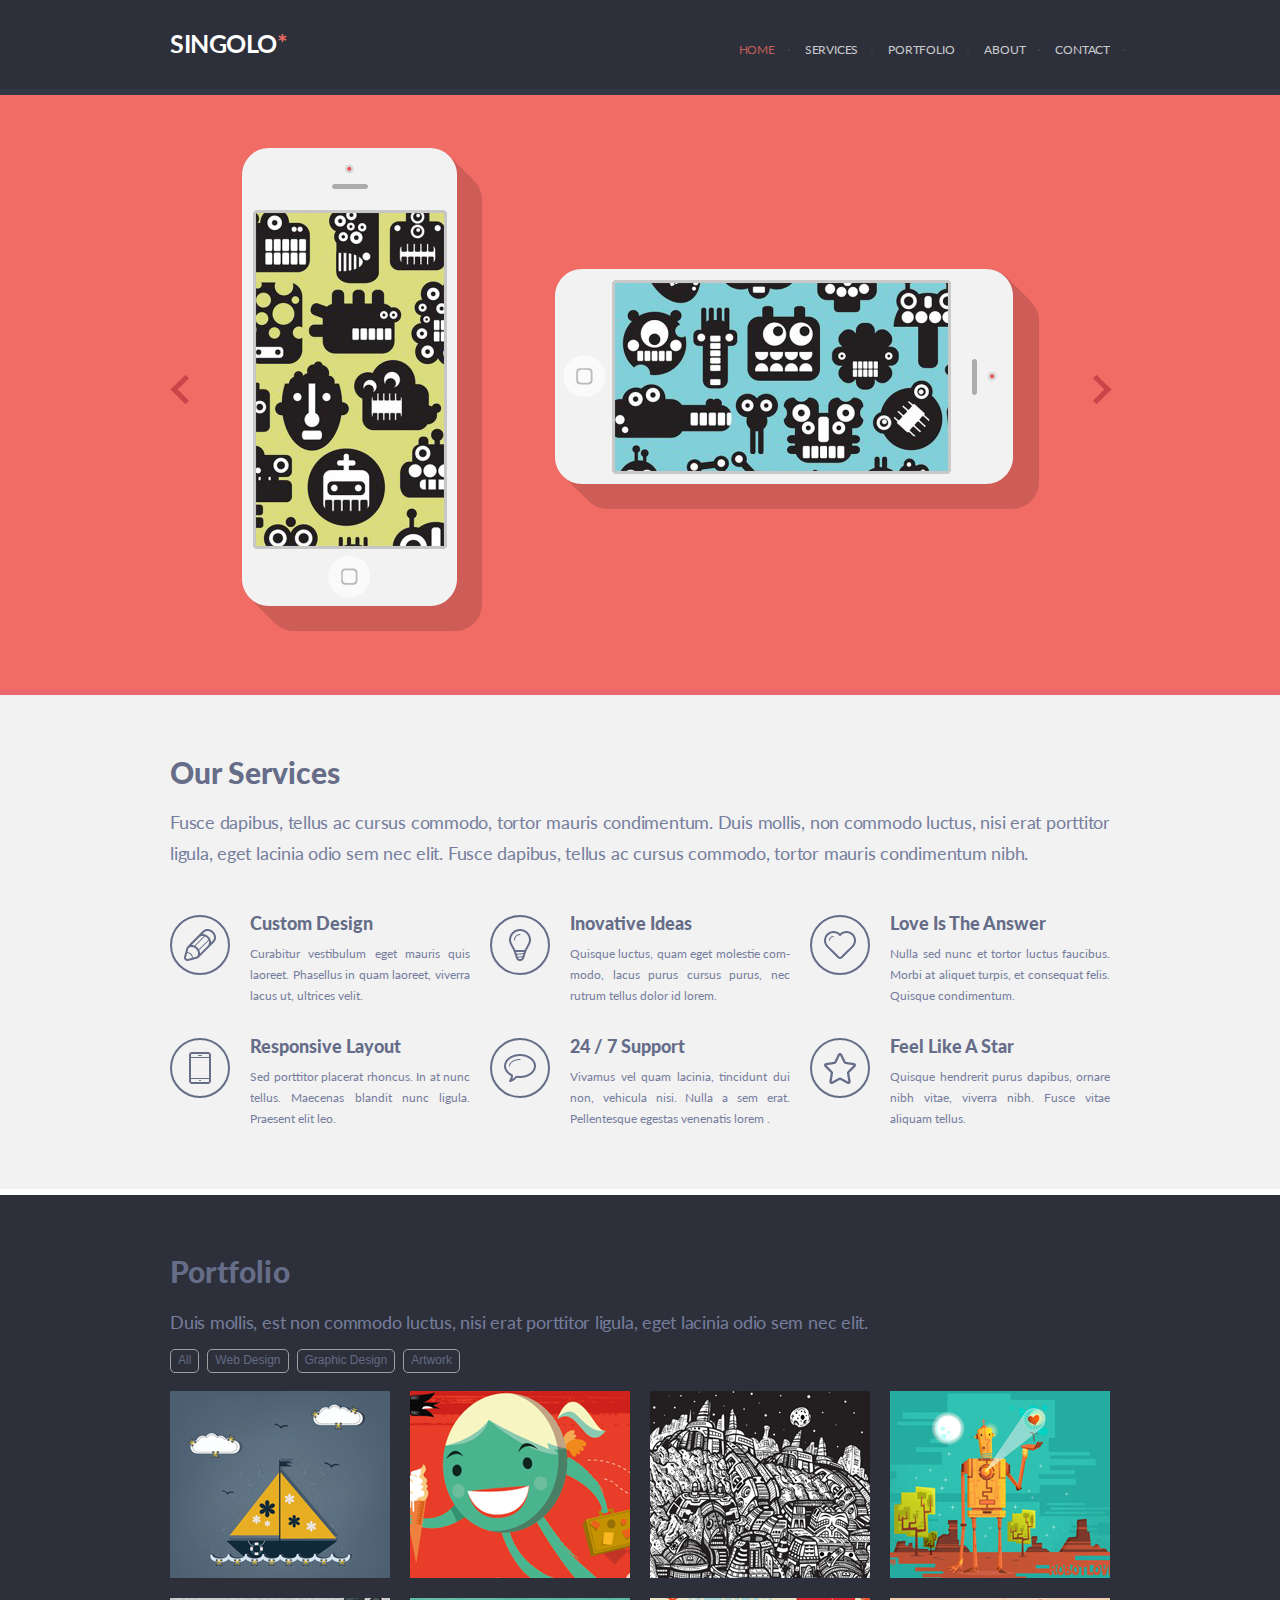
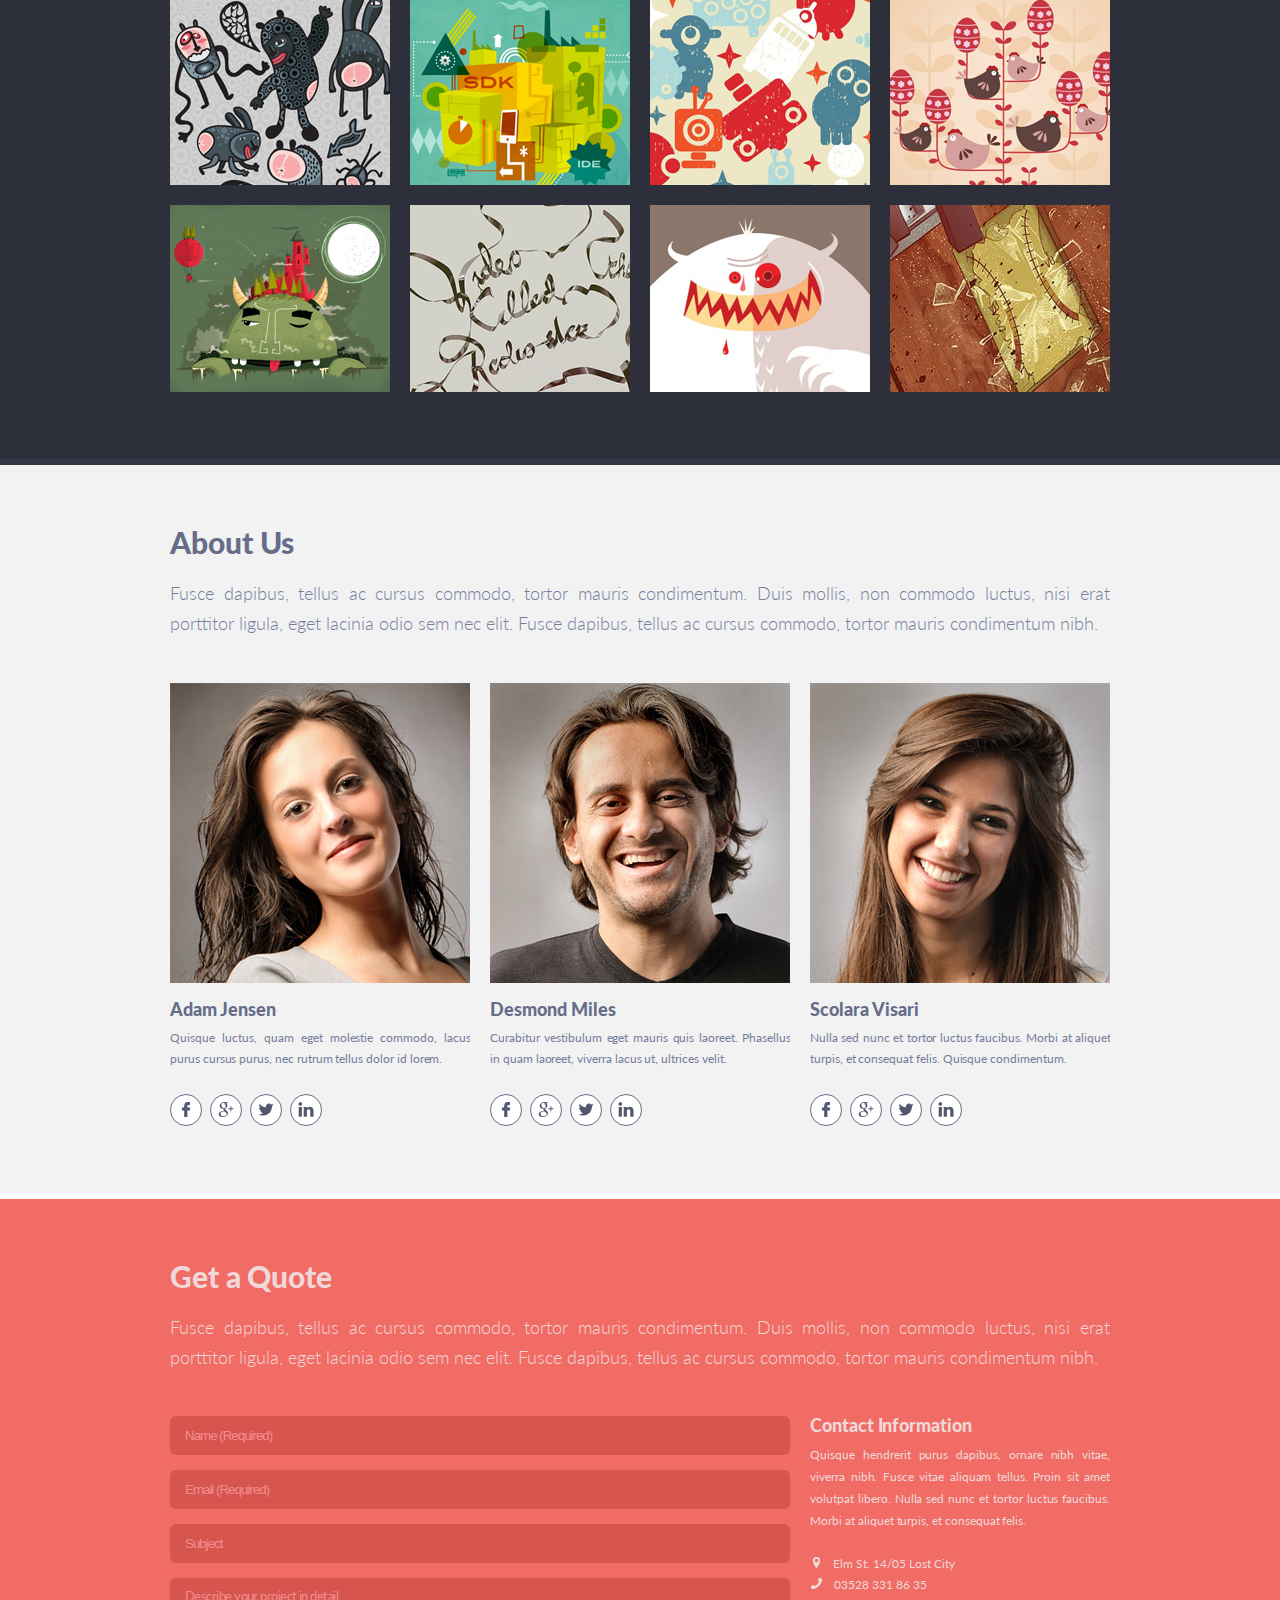
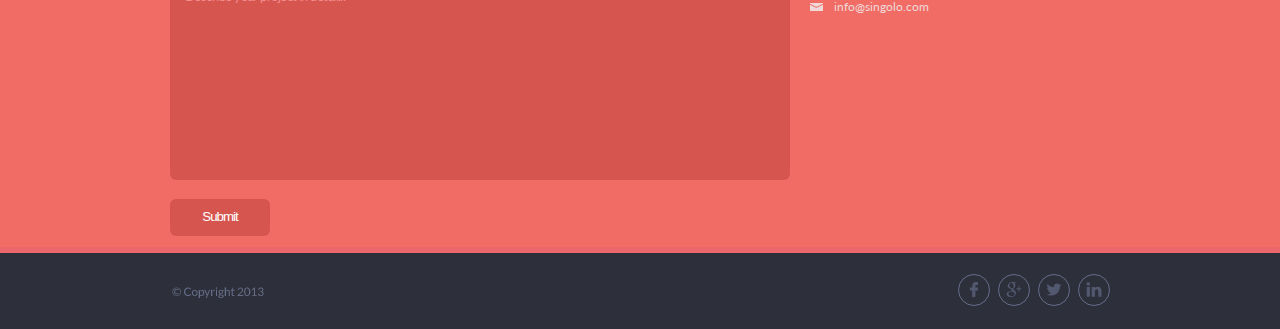
<file: index.html>
<!DOCTYPE html>
<html lang="en">

<head>
    <meta charset="UTF-8">
    <meta name="viewport" content="width=device-width, initial-scale=1.0">
    <title>Singolo</title>

    <link href="https://fonts.googleapis.com/css?family=Lato:300,400,700,900&display=swap" rel="stylesheet" />
    <link rel="stylesheet" href="style.css" />
</head>

<body id="body">

    <!-- Sprite svg-->

    <svg style="display: none;">

        <symbol id="facebook1" viewBox="0 0 96.124 96.123">
            <g>
                <path
                    d="M72.089,0.02L59.624,0C45.62,0,36.57,9.285,36.57,23.656v10.907H24.037c-1.083,0-1.96,0.878-1.96,1.961v15.803
                    c0,1.083,0.878,1.96,1.96,1.96h12.533v39.876c0,1.083,0.877,1.96,1.96,1.96h16.352c1.083,0,1.96-0.878,1.96-1.96V54.287h14.654
                    c1.083,0,1.96-0.877,1.96-1.96l0.006-15.803c0-0.52-0.207-1.018-0.574-1.386c-0.367-0.368-0.867-0.575-1.387-0.575H56.842v-9.246
                    c0-4.444,1.059-6.7,6.848-6.7l8.397-0.003c1.082,0,1.959-0.878,1.959-1.96V1.98C74.046,0.899,73.17,0.022,72.089,0.02z" />
            </g>
        </symbol>

        <symbol id="google" viewBox="0 0 96.669 96.669">
            <g>
                <path
                    d="M50.91,55.189l-4.533-3.522c-1.38-1.144-3.27-2.656-3.27-5.422c0-2.778,1.889-4.544,3.527-6.18
                    c5.279-4.157,10.557-8.581,10.557-17.903c0-9.586-6.031-14.629-8.923-17.022h7.795L64.244,0H39.459
                    C32.658,0,22.856,1.608,15.68,7.533c-5.408,4.666-8.046,11.099-8.046,16.892c0,9.831,7.548,19.798,20.88,19.798
                    c1.259,0,2.636-0.124,4.022-0.252c-0.623,1.515-1.252,2.777-1.252,4.917c0,3.905,2.006,6.299,3.774,8.567
                    c-5.663,0.39-16.237,1.018-24.033,5.809c-7.424,4.415-9.684,10.84-9.684,15.377c0,9.334,8.8,18.028,27.045,18.028
                    c21.636,0,33.089-11.971,33.089-23.823C61.477,64.139,56.447,59.854,50.91,55.189z M34.431,40.691
                    c-10.824,0-15.727-13.992-15.727-22.434c0-3.288,0.623-6.682,2.763-9.333C23.486,6.4,27,4.762,30.281,4.762
                    c10.434,0,15.846,14.118,15.846,23.197c0,2.271-0.251,6.296-3.144,9.207C40.96,39.187,37.574,40.691,34.431,40.691z
                     M34.555,91.387c-13.46,0-22.139-6.438-22.139-15.392c0-8.949,8.048-11.978,10.816-12.979c5.281-1.777,12.076-2.024,13.21-2.024
                    c1.258,0,1.887,0,2.889,0.126c9.568,6.81,13.721,10.203,13.721,16.65C53.053,85.573,46.635,91.387,34.555,91.387z" />
                <polygon points="82.679,40.499 82.679,27.894 76.455,27.894 76.455,40.499 63.869,40.499 63.869,46.793 76.455,46.793 
                    76.455,59.477 82.679,59.477 82.679,46.793 95.328,46.793 95.328,40.499 		" />
            </g>
        </symbol>

        <symbol id="twitter" viewBox="0 0 512 512">
            <g>
                <path d="M512,97.248c-19.04,8.352-39.328,13.888-60.48,16.576c21.76-12.992,38.368-33.408,46.176-58.016
                    c-20.288,12.096-42.688,20.64-66.56,25.408C411.872,60.704,384.416,48,354.464,48c-58.112,0-104.896,47.168-104.896,104.992
                    c0,8.32,0.704,16.32,2.432,23.936c-87.264-4.256-164.48-46.08-216.352-109.792c-9.056,15.712-14.368,33.696-14.368,53.056
                    c0,36.352,18.72,68.576,46.624,87.232c-16.864-0.32-33.408-5.216-47.424-12.928c0,0.32,0,0.736,0,1.152
                    c0,51.008,36.384,93.376,84.096,103.136c-8.544,2.336-17.856,3.456-27.52,3.456c-6.72,0-13.504-0.384-19.872-1.792
                    c13.6,41.568,52.192,72.128,98.08,73.12c-35.712,27.936-81.056,44.768-130.144,44.768c-8.608,0-16.864-0.384-25.12-1.44
                    C46.496,446.88,101.6,464,161.024,464c193.152,0,298.752-160,298.752-298.688c0-4.64-0.16-9.12-0.384-13.568
                    C480.224,136.96,497.728,118.496,512,97.248z" />
            </g>
        </symbol>

        <symbol id="linkedin" viewBox="0 0 438.536 438.535">
            <g>
                <rect x="5.424" y="145.895" width="94.216" height="282.932" />
                <path d="M408.842,171.739c-19.791-21.604-45.967-32.408-78.512-32.408c-11.991,0-22.891,1.475-32.695,4.427
                    c-9.801,2.95-18.079,7.089-24.838,12.419c-6.755,5.33-12.135,10.278-16.129,14.844c-3.798,4.337-7.512,9.389-11.136,15.104
                    v-40.232h-93.935l0.288,13.706c0.193,9.139,0.288,37.307,0.288,84.508c0,47.205-0.19,108.777-0.572,184.722h93.931V270.942
                    c0-9.705,1.041-17.412,3.139-23.127c4-9.712,10.037-17.843,18.131-24.407c8.093-6.572,18.13-9.855,30.125-9.855
                    c16.364,0,28.407,5.662,36.117,16.987c7.707,11.324,11.561,26.98,11.561,46.966V428.82h93.931V266.664
                    C438.529,224.976,428.639,193.336,408.842,171.739z" />
                <path d="M53.103,9.708c-15.796,0-28.595,4.619-38.4,13.848C4.899,32.787,0,44.441,0,58.529c0,13.891,4.758,25.505,14.275,34.829
                    c9.514,9.325,22.078,13.99,37.685,13.99h0.571c15.99,0,28.887-4.661,38.688-13.99c9.801-9.324,14.606-20.934,14.417-34.829
                    c-0.19-14.087-5.047-25.742-14.561-34.973C81.562,14.323,68.9,9.708,53.103,9.708z" />
            </g>
        </symbol>

    </svg>


    <!--Sigolo1-->
    <!--header-->
    <header class="header">
       
        <div class="container">
            <div class="header__inner" id="header__iner">
                <h1 id="header__logo" class="header__logo">Singolo<span class="span__text">*</span></h1>
                <div class="sidebar" id="sidebar">
                    <div class="burger-menu" >
    
                    
                        <button id="burger" class="burger" type="button">
                            <span class="burger__item">menu</span>
                        </button>
        
                        <div class="burger-menu__overlay"></div>
                    </div>
                    <nav class="nav" id="nav1">
                        <ul class="nav__list" id="menu">
                            <li class="nav__list__item">
                                <a href="#home" class="nav__link nav__link-active">Home</a>
                            </li>
                            <li class="nav__list__item">
                                <a href="#services" class="nav__link">Services</a>
                            </li>
                            <li class="nav__list__item">
                                <a href="#portfolio" class="nav__link">Portfolio</a>
                            </li>
                            <li class="nav__list__item">
                                <a href="#about" class="nav__link">About</a>
                            </li>
                            <li class="nav__list__item">
                                <a href="#Contact" class="nav__link">Contact</a>
                            </li>
                        </ul>
                    </nav>
                    
                </div>
                
            </div>
        </div>
    </header>

    <!--slider-->
    <div class="slider" id="home">
        <div class="container">
            <div class="slider__inner">

                <div class="slider__item fade" >
                    <div class="iphone_vert">
                        <img src="assets/iphone_vertical.png" alt="" />
                    </div>
                    <div class="iphone_goriz">
                        <img src="assets/iPhone_Horizontal.png" alt="" />
                    </div>
                </div>

                <div class="slider__item">
                    
                    <img class="picture__slide2" src="assets/Slide-2.png" alt="">
                    
                </div>

                <div class="arrow arrow__prev"></div>
                <div class="arrow arrow__next"></div> 
            </div>
            
            
        </div>
    </div>

    

    <!--services-->
    <div class="services" id="services">
        <div class="container">
            <h2 class="services__title ">Our Services</h2>
            <p class="sevices__text">
                Fusce dapibus, tellus ac cursus commodo, tortor mauris condimentum.
                Duis mollis, non commodo luctus, nisi erat porttitor ligula, eget
                lacinia odio sem nec elit. Fusce dapibus, tellus ac cursus commodo,
                tortor mauris condimentum nibh.
            </p>

            <div class="services__inner">
                <div class="services__item">
                    <div class="services__logo">
                        <img class="services__icon" src="assets/pen.png" alt="" />
                    </div>

                    <h3 class="services__item__title">Custom Design</h3>
                    <div class="services__item__text">
                        Curabitur vestibulum eget mauris quis laoreet. Phasellus in quam
                        laoreet, viverra lacus ut, ultrices velit.
                    </div>
                </div>

                <div class="services__item">
                    <div class="services__logo">
                        <img class="services__icon" src="assets/bulb.png" alt="" />
                    </div>

                    <h3 class="services__item__title">Inovative Ideas</h3>
                    <div class="services__item__text">
                        Quisque luctus, quam eget molestie com&shy;modo, lacus purus cursus
                        purus, nec rutrum tellus dolor id lorem.
                    </div>
                </div>

                <div class="services__item">
                    <div class="services__logo">
                        <img class="services__icon" src="assets/heart.png" alt="" />
                    </div>

                    <h3 class="services__item__title">Love Is The Answer</h3>
                    <div class="services__item__text">
                        Nulla sed nunc et tortor luctus faucibus. Morbi at aliquet turpis,
                        et consequat felis. Quisque condimentum.
                    </div>
                </div>

                <div class="services__item">
                    <div class="services__logo">
                        <img class="services__icon" src="assets/phone.png" alt="" />
                    </div>

                    <h3 class="services__item__title">Responsive Layout</h3>
                    <div class="services__item__text">
                        Sed porttitor placerat rhoncus. In at nunc tellus. Maecenas
                        blandit nunc ligula. Prae&shy;sent elit leo.
                    </div>
                </div>

                <div class="services__item">
                    <div class="services__logo">
                        <img class="services__icon" src="assets/bubble.png" alt="" />
                    </div>

                    <h3 class="services__item__title">24 / 7 Support</h3>
                    <div class="services__item__text">
                        Vivamus vel quam lacinia, tincidunt dui non, vehicula nisi. Nulla
                        a sem erat. Pellen&shy;tesque egestas venenatis lorem .
                    </div>
                </div>

                <div class="services__item">
                    <div class="services__logo">
                        <img class="services__icon" src="assets/star.png" alt="" />
                    </div>

                    <h3 class="services__item__title">Feel Like A Star</h3>
                    <div class="services__item__text">
                        Quisque hendrerit purus dapibus, ornare nibh vitae, viverra nibh.
                        Fusce vitae aliquam tellus.
                    </div>
                </div>
            </div>
        </div>
    </div>

    <!--Singolo2-->
    <!--portfolio-->
    <div class="portfolio" id="portfolio">
        <div class="container">
            <h2 class="portfolio__title">Portfolio</h2>
            <p class="portfolio__text">Duis mollis, est non commodo luctus, nisi erat porttitor ligula, eget lacinia
                odio sem nec elit.</p>
            <ul class="portfolio__list" id="tabe">
                <li class="portfolio__list__item">
                    <button class="btn" href='#'>All</button>
                </li>
                <li class="portfolio__list__item">
                    <button class="btn" href='#'>Web Design</button>
                </li>
                <li class="portfolio__list__item">
                    <button class="btn" href='#'>Graphic Design</button>
                </li>
                <li class="portfolio__list__item">
                    <button class="btn" href='#'>Artwork</button>
                </li>
            </ul>

            <div class="portfolio__picture fade" >

                <div class="portfolio__picture__item">
                    <img class="img11" src="assets/Project1.png" alt="">
                </div>
                <div class="portfolio__picture__item">
                    <img class="img11" src="assets/Project2.png" alt="">
                </div>
                <div class="portfolio__picture__item">
                    <img class="img11" src="assets/Layer_9.png" alt="">
                </div>
                <div class="portfolio__picture__item">
                    <img class="img11" src="assets/Project3.png" alt="">
                </div>
                <div class="portfolio__picture__item">
                    <img class="img11" src="assets/Project4.png" alt="">
                </div>
                <div class="portfolio__picture__item">
                    <img class="img11" src="assets/Project5.png" alt="">
                </div>
                <div class="portfolio__picture__item">
                    <img class="img11" src="assets/Layer_11.png" alt="">
                </div>
                <div class="portfolio__picture__item">
                    <img class="img11" src="assets/Layer_8.png" alt="">
                </div>
                <div class="portfolio__picture__item">
                    <img class="img11" src="assets/Project6.png" alt="">
                </div>
                <div class="portfolio__picture__item">
                    <img class="img11" src="assets/Project7.png" alt="">
                </div>
                <div class="portfolio__picture__item">
                    <img class="img11" src="assets/Project8.png" alt="">
                </div>
                <div class="portfolio__picture__item">
                    <img class="img11" src="assets/Project.png" alt="">
                </div>

            </div>

            <div class="portfolio__picture fade" >

                <div class="portfolio__picture__item">
                    <img class="img11" src="assets/Project.png" alt="">
                </div>
                <div class="portfolio__picture__item">
                    <img class="img11" src="assets/Project1.png" alt="">
                </div>
                <div class="portfolio__picture__item">
                    <img class="img11" src="assets/Project2.png" alt="">
                </div>
                <div class="portfolio__picture__item">
                    <img class="img11" src="assets/Layer_9.png" alt="">
                </div>
                <div class="portfolio__picture__item">
                    <img class="img11" src="assets/Project3.png" alt="">
                </div>
                <div class="portfolio__picture__item">
                    <img class="img11" src="assets/Project4.png" alt="">
                </div>
                <div class="portfolio__picture__item">
                    <img class="img11" src="assets/Project5.png" alt="">
                </div>
                <div class="portfolio__picture__item">
                    <img class="img11" src="assets/Layer_11.png" alt="">
                </div>
                <div class="portfolio__picture__item">
                    <img class="img11" src="assets/Layer_8.png" alt="">
                </div>
                <div class="portfolio__picture__item">
                    <img class="img11" src="assets/Project6.png" alt="">
                </div>
                <div class="portfolio__picture__item">
                    <img class="img11" src="assets/Project7.png" alt="">
                </div>
                <div class="portfolio__picture__item">
                    <img class="img11" src="assets/Project8.png" alt="">
                </div>
                

            </div>

            <div class="portfolio__picture fade" >

                <div class="portfolio__picture__item">
                    <img class="img11" src="assets/Project8.png" alt="">
                </div>
                <div class="portfolio__picture__item">
                    <img class="img11" src="assets/Project.png" alt="">
                </div>
                <div class="portfolio__picture__item">
                    <img class="img11" src="assets/Project1.png" alt="">
                </div>
                <div class="portfolio__picture__item">
                    <img class="img11" src="assets/Project2.png" alt="">
                </div>
                <div class="portfolio__picture__item">
                    <img class="img11" src="assets/Layer_9.png" alt="">
                </div>
                <div class="portfolio__picture__item">
                    <img class="img11" src="assets/Project3.png" alt="">
                </div>
                <div class="portfolio__picture__item">
                    <img class="img11" src="assets/Project4.png" alt="">
                </div>
                <div class="portfolio__picture__item">
                    <img class="img11" src="assets/Project5.png" alt="">
                </div>
                <div class="portfolio__picture__item">
                    <img class="img11" src="assets/Layer_11.png" alt="">
                </div>
                <div class="portfolio__picture__item">
                    <img class="img11" src="assets/Layer_8.png" alt="">
                </div>
                <div class="portfolio__picture__item">
                    <img class="img11" src="assets/Project6.png" alt="">
                </div>
                <div class="portfolio__picture__item">
                    <img class="img11" src="assets/Project7.png" alt="">
                </div>
                

            </div>

            <div class="portfolio__picture fade" >

                <div class="portfolio__picture__item">
                    <img class="img11" src="assets/Project7.png" alt="">
                </div>
                <div class="portfolio__picture__item">
                    <img class="img11" src="assets/Project8.png" alt="">
                </div>
                <div class="portfolio__picture__item">
                    <img class="img11" src="assets/Project.png" alt="">
                </div>
                <div class="portfolio__picture__item">
                    <img class="img11" src="assets/Project1.png" alt="">
                </div>
                <div class="portfolio__picture__item">
                    <img class="img11" src="assets/Project2.png" alt="">
                </div>
                <div class="portfolio__picture__item">
                    <img class="img11" src="assets/Layer_9.png" alt="">
                </div>
                <div class="portfolio__picture__item">
                    <img class="img11" src="assets/Project3.png" alt="">
                </div>
                <div class="portfolio__picture__item">
                    <img class="img11" src="assets/Project4.png" alt="">
                </div>
                <div class="portfolio__picture__item">
                    <img class="img11" src="assets/Project5.png" alt="">
                </div>
                <div class="portfolio__picture__item">
                    <img class="img11" src="assets/Layer_11.png" alt="">
                </div>
                <div class="portfolio__picture__item">
                    <img class="img11" src="assets/Layer_8.png" alt="">
                </div>
                <div class="portfolio__picture__item">
                    <img class="img11" src="assets/Project6.png" alt="">
                </div>
                

            </div>
            
        </div>
    </div>

    <!--about-->
    <div class="about" id="about">
        <div class="container">
            <h2 class="about__title">About Us</h2>
            <p class="about__text">Fusce dapibus, tellus ac cursus commodo, tortor mauris condimentum. Duis mollis, non
                commodo luctus, nisi erat porttitor ligula, eget lacinia odio sem nec elit. Fusce dapibus, tellus ac
                cursus commodo, tortor mauris condimentum nibh.</p>

            <div class="about__inner">

                <div class="about__item">
                    <img class="about__photo" src="assets/photo0.png" alt="">
                    <div class="about__name">Adam Jensen</div>
                    <div class="about__item__text">
                        <p>Quisque luctus, quam eget molestie commodo, lacus purus cursus purus, nec rutrum tellus dolor
                            id lorem.</p>
                    </div>
                    <div class="social__people">
                        <a href="#" class="social__item__people" target="_blank">
                            <svg class="social__icon">
                                <use xlink:href="#facebook1"></use>
                            </svg>
                        </a>

                        <a href="#" class="social__item__people" target="_blank">
                            <svg class="social__icon">
                                <use xlink:href="#google"></use>
                            </svg>
                        </a>

                        </a>
                        <a href="#" class="social__item__people" target="_blank">
                            <svg class="social__icon">
                                <use xlink:href="#twitter"></use>
                            </svg>
                        </a>

                        </a>
                        <a href="#" class="social__item__people" target="_blank">
                            <svg class="social__icon">
                                <use xlink:href="#linkedin"></use>
                            </svg>
                        </a>
                    </div>

                </div>

                <div class="about__item">
                    <img class="about__photo" src="assets/photo1.png" alt="">
                    <div class="about__name">Desmond Miles</div>
                    <div class="about__item__text">
                        <p>Curabitur vestibulum eget mauris quis laoreet. Phasellus in quam laoreet, viverra lacus ut,
                            ultrices velit.</p>
                    </div>
                    <div class="social__people">
                        <a href="#" class="social__item__people" target="_blank">
                            <svg class="social__icon">
                                <use xlink:href="#facebook1"></use>
                            </svg>
                        </a>

                        <a href="#" class="social__item__people" target="_blank">
                            <svg class="social__icon">
                                <use xlink:href="#google"></use>
                            </svg>
                        </a>

                        </a>
                        <a href="#" class="social__item__people" target="_blank">
                            <svg class="social__icon">
                                <use xlink:href="#twitter"></use>
                            </svg>
                        </a>

                        </a>
                        <a href="#" class="social__item__people" target="_blank">
                            <svg class="social__icon">
                                <use xlink:href="#linkedin"></use>
                            </svg>
                        </a>
                    </div>
                </div>

                <div class="about__item">
                    <img class="about__photo" src="assets/photo2.png" alt="">
                    <div class="about__name">Scolara Visari</div>
                    <div class="about__item__text">
                        <p>Nulla sed nunc et tortor luctus faucibus. Morbi at aliquet turpis, et consequat felis.
                            Quisque condimentum.</p>
                    </div>
                    <div class="social__people">
                        <a href="#" class="social__item__people" target="_blank">
                            <svg class="social__icon">
                                <use xlink:href="#facebook1"></use>
                            </svg>
                        </a>

                        <a href="#" class="social__item__people" target="_blank">
                            <svg class="social__icon">
                                <use xlink:href="#google"></use>
                            </svg>
                        </a>

                        </a>
                        <a href="#" class="social__item__people" target="_blank">
                            <svg class="social__icon">
                                <use xlink:href="#twitter"></use>
                            </svg>
                        </a>

                        </a>
                        <a href="#" class="social__item__people" target="_blank">
                            <svg class="social__icon">
                                <use xlink:href="#linkedin"></use>
                            </svg>
                        </a>
                    </div>
                </div>


            </div>
        </div>
    </div>

    <!--quote----->
    <div class="quote" id="Contact">
        <div class="container">
            <h2 class="quote__title">Get a Quote</h2>
            <p class="quote__text">Fusce dapibus, tellus ac cursus commodo, tortor mauris condimentum. Duis mollis, non
                commodo luctus, nisi erat porttitor ligula, eget lacinia odio sem nec elit. Fusce dapibus, tellus ac
                cursus commodo, tortor mauris condimentum nibh.</p>

            <div class="quote__inner">

                <form action="/" method="POST" class="form">
                    <input  id="name" type="text" class="input" placeholder="Name (Required)" required>
                    <input id="email" type="email" class="input" placeholder="Email (Required)" required>
                    <input id="subject" type="text" class="input" placeholder="Subject">
                    <textarea name="" id="textarea" cols="30" rows="11" class="input input-area"
                        placeholder="Describe your project in detail..."></textarea>
                    <button id="btn2" type="submit" class="input__btn input--btn">Submit</button>
                </form>

                <div class="overlay">
                    <div class="modal">
                        <h2 class="modal_title">Письмо отправлено</h2>
                        <div id="theme" class="modal_text">Без темы</div>
                        <div id="description" class="modal_text">Без описания</div>
                        <button id="close_btn" class="close_btn">OK</button>
                    </div>
                </div>


                <!-- <div id="message-block" class="hidden">
                    <div class="message">
                        <p>text: <span class="result1"></span></p>
                        <button id="close-btn">ok</button>
                    </div>
                </div> -->

                <div class="contact">
                    <h3 class="contact__title">Contact Information</h3>
                    <p class="contact__text">Quisque hendrerit purus dapibus, ornare nibh vitae, viver&shy;ra nibh.
                        Fusce
                        vitae aliquam tellus. Proin sit amet volutpat libero. Nulla sed nunc et tortor luctus faucibus.
                        Morbi at aliquet turpis, et consequat felis.</p>
                    <ul class="contact__list">
                        <li class="contact__item">
                            <img class="icon__location" src="assets/location.png" alt="">
                            <a href="#" class="contact__link__location">Elm St. 14/05 Lost City</a>
                        </li>
                        <li class="contact__item">
                            <img class="icon__phone" src="assets/phone1.png" alt="">
                            <a href="tel:03528 331 86 35" class="contact__link__phone">03528 331 86 35</a>
                        </li>
                        <li class="contact__item">
                            <img class="icon__mail" src="assets/mail.png" alt="">
                            <a href="mailto:info@singolo.com" class="contact__link__mail">info@singolo.com</a>
                        </li>
                    </ul>
                </div>

                
            </div>
        </div>
    </div>

    <!--footer----->
    <div class="footer">
        <div class="container">
            <div class="footer__inner">
                <div class="footer__copyright">
                    <img src="assets/©_Copyright_2013_·_by_PSDchat.com.png" alt="" class="icon__copyright">
                </div>
                <div class="social">
                    <a href="#" class="social__item" target="_blank">
                        <svg class="social__icon">
                            <use xlink:href="#facebook1"></use>
                        </svg>
                    </a>

                    <a href="#" class="social__item" target="_blank">
                        <svg class="social__icon">
                            <use xlink:href="#google"></use>
                        </svg>
                    </a>

                    </a>
                    <a href="#" class="social__item" target="_blank">
                        <svg class="social__icon">
                            <use xlink:href="#twitter"></use>
                        </svg>
                    </a>

                    </a>
                    <a href="#" class="social__item" target="_blank">
                        <svg class="social__icon">
                            <use xlink:href="#linkedin"></use>
                        </svg>
                    </a>
                </div>
            </div>
        </div>
    </div>
    <script src="script.js"></script>
    
</body>

</html>
</file>
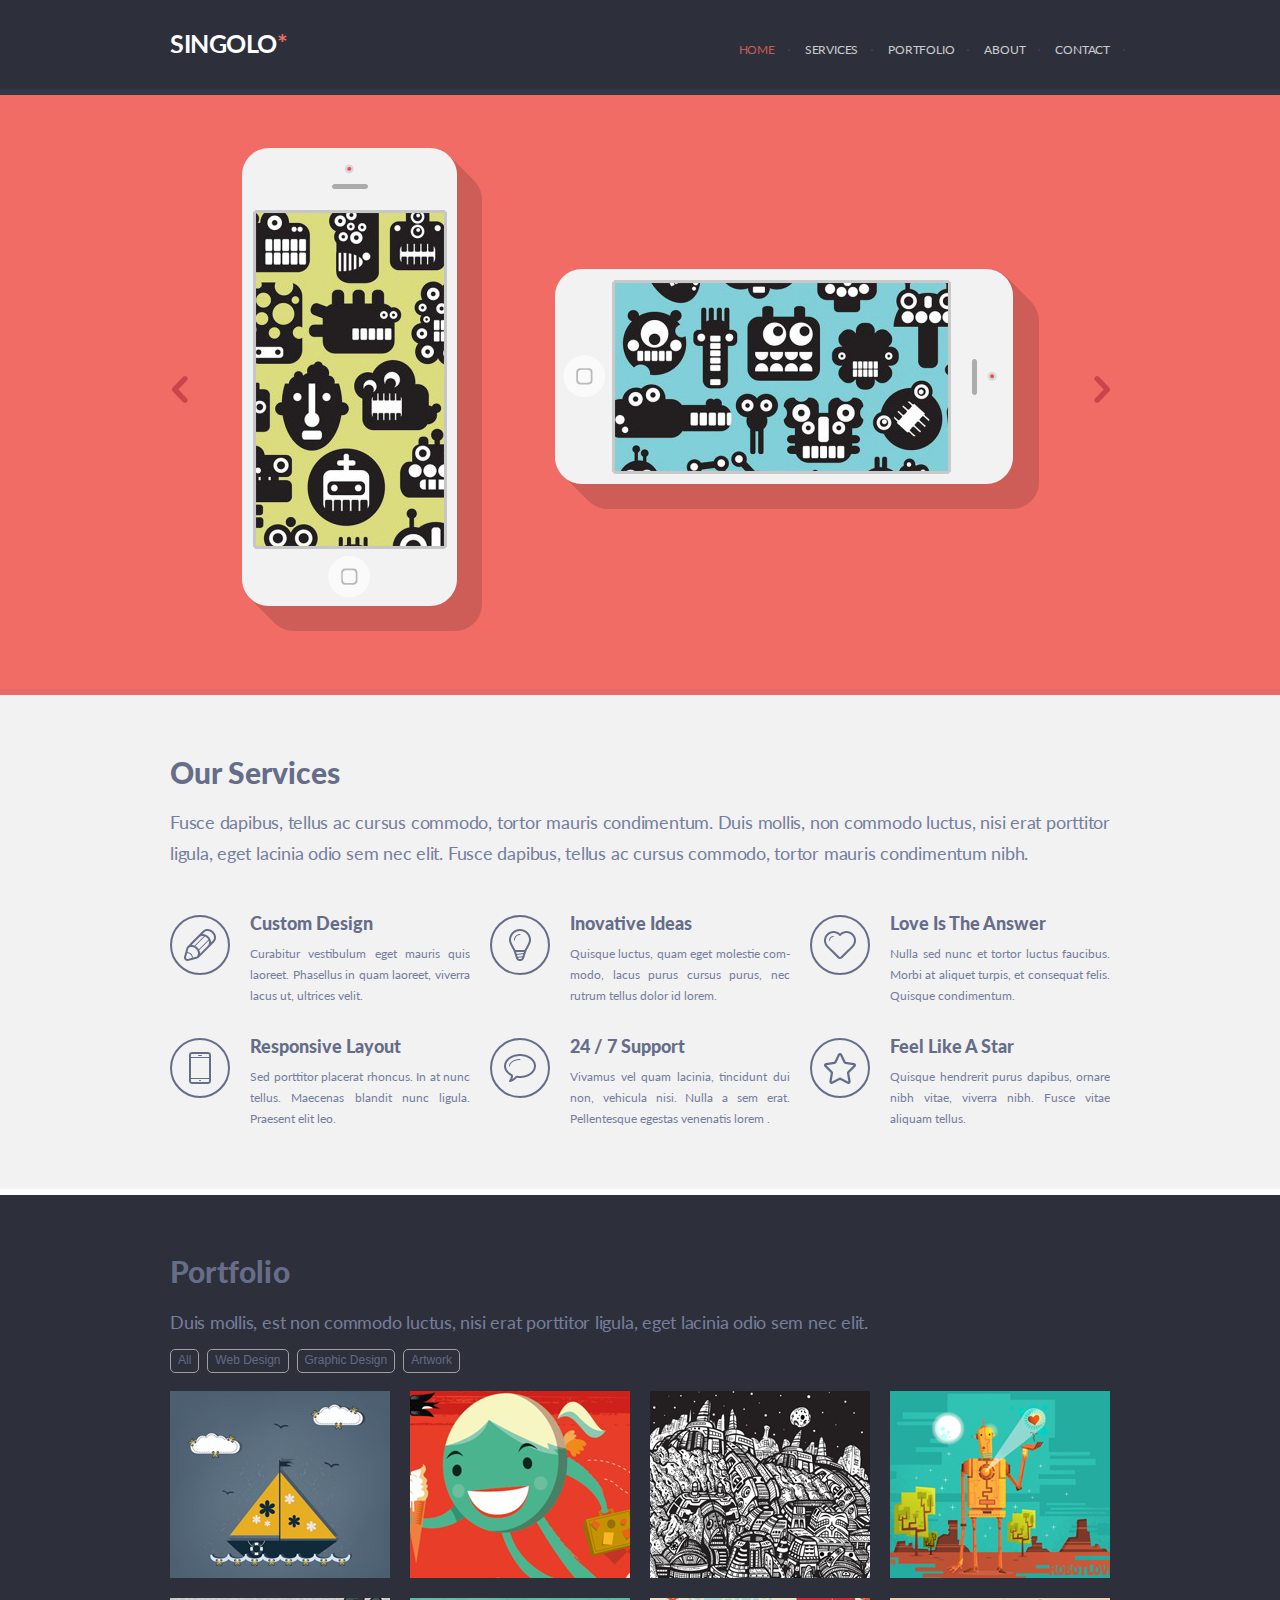
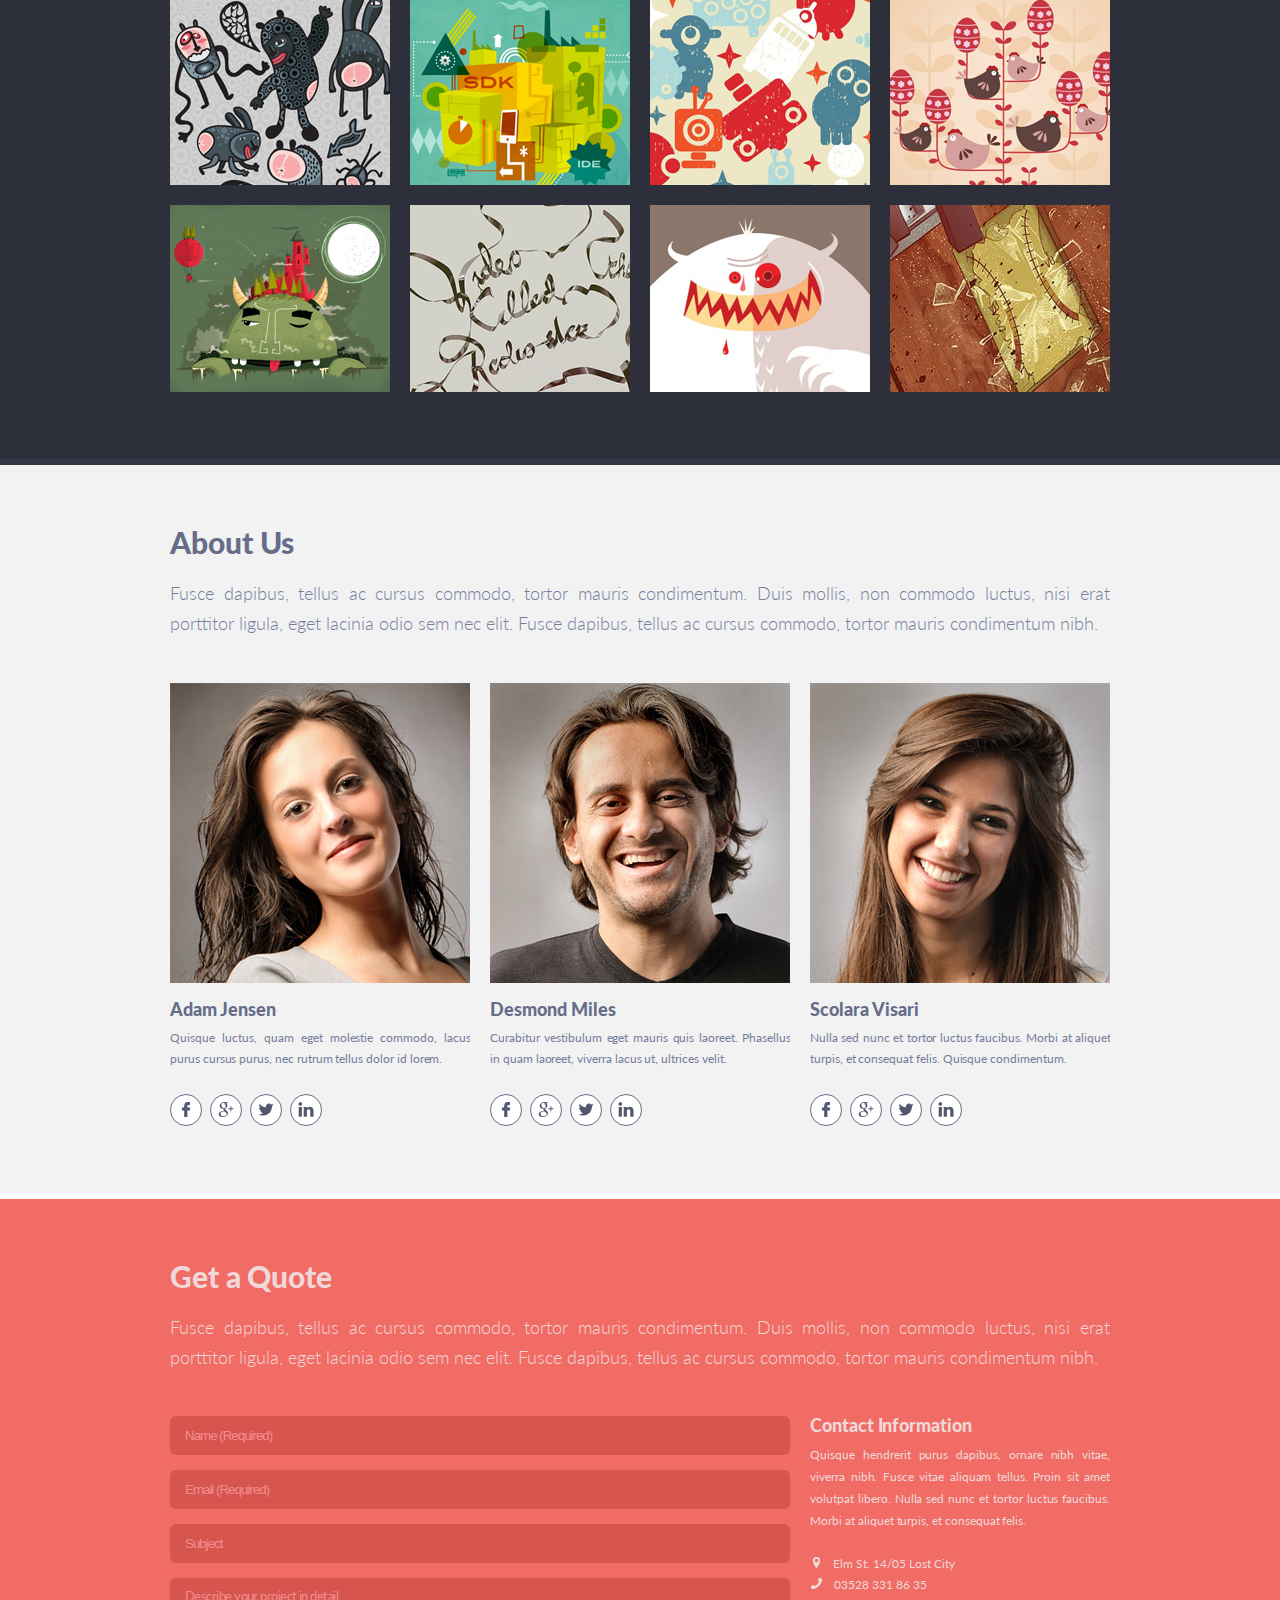
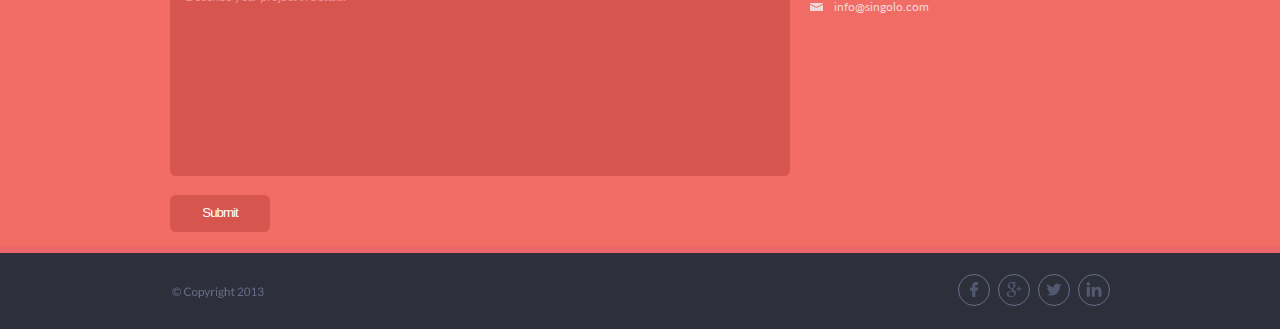
<file: singolo.html>
<!DOCTYPE html>
<html lang="en">

<head>
    <meta charset="UTF-8">
    <meta name="viewport" content="width=device-width, initial-scale=1.0">
    <title>Singolo</title>

    <link href="https://fonts.googleapis.com/css?family=Lato:300,400,700,900&display=swap" rel="stylesheet" />
    <link rel="stylesheet" href="singolo.css" />
</head>

<body>

    <!-- Sprite svg-->

    <svg style="display: none;">

        <symbol id="facebook1" viewBox="0 0 96.124 96.123">
            <g>
                <path
                    d="M72.089,0.02L59.624,0C45.62,0,36.57,9.285,36.57,23.656v10.907H24.037c-1.083,0-1.96,0.878-1.96,1.961v15.803
                    c0,1.083,0.878,1.96,1.96,1.96h12.533v39.876c0,1.083,0.877,1.96,1.96,1.96h16.352c1.083,0,1.96-0.878,1.96-1.96V54.287h14.654
                    c1.083,0,1.96-0.877,1.96-1.96l0.006-15.803c0-0.52-0.207-1.018-0.574-1.386c-0.367-0.368-0.867-0.575-1.387-0.575H56.842v-9.246
                    c0-4.444,1.059-6.7,6.848-6.7l8.397-0.003c1.082,0,1.959-0.878,1.959-1.96V1.98C74.046,0.899,73.17,0.022,72.089,0.02z" />
            </g>
        </symbol>

        <symbol id="google" viewBox="0 0 96.669 96.669">
            <g>
                <path
                    d="M50.91,55.189l-4.533-3.522c-1.38-1.144-3.27-2.656-3.27-5.422c0-2.778,1.889-4.544,3.527-6.18
                    c5.279-4.157,10.557-8.581,10.557-17.903c0-9.586-6.031-14.629-8.923-17.022h7.795L64.244,0H39.459
                    C32.658,0,22.856,1.608,15.68,7.533c-5.408,4.666-8.046,11.099-8.046,16.892c0,9.831,7.548,19.798,20.88,19.798
                    c1.259,0,2.636-0.124,4.022-0.252c-0.623,1.515-1.252,2.777-1.252,4.917c0,3.905,2.006,6.299,3.774,8.567
                    c-5.663,0.39-16.237,1.018-24.033,5.809c-7.424,4.415-9.684,10.84-9.684,15.377c0,9.334,8.8,18.028,27.045,18.028
                    c21.636,0,33.089-11.971,33.089-23.823C61.477,64.139,56.447,59.854,50.91,55.189z M34.431,40.691
                    c-10.824,0-15.727-13.992-15.727-22.434c0-3.288,0.623-6.682,2.763-9.333C23.486,6.4,27,4.762,30.281,4.762
                    c10.434,0,15.846,14.118,15.846,23.197c0,2.271-0.251,6.296-3.144,9.207C40.96,39.187,37.574,40.691,34.431,40.691z
                     M34.555,91.387c-13.46,0-22.139-6.438-22.139-15.392c0-8.949,8.048-11.978,10.816-12.979c5.281-1.777,12.076-2.024,13.21-2.024
                    c1.258,0,1.887,0,2.889,0.126c9.568,6.81,13.721,10.203,13.721,16.65C53.053,85.573,46.635,91.387,34.555,91.387z" />
                <polygon points="82.679,40.499 82.679,27.894 76.455,27.894 76.455,40.499 63.869,40.499 63.869,46.793 76.455,46.793 
                    76.455,59.477 82.679,59.477 82.679,46.793 95.328,46.793 95.328,40.499 		" />
            </g>
        </symbol>

        <symbol id="twitter" viewBox="0 0 512 512">
            <g>
                <path d="M512,97.248c-19.04,8.352-39.328,13.888-60.48,16.576c21.76-12.992,38.368-33.408,46.176-58.016
                    c-20.288,12.096-42.688,20.64-66.56,25.408C411.872,60.704,384.416,48,354.464,48c-58.112,0-104.896,47.168-104.896,104.992
                    c0,8.32,0.704,16.32,2.432,23.936c-87.264-4.256-164.48-46.08-216.352-109.792c-9.056,15.712-14.368,33.696-14.368,53.056
                    c0,36.352,18.72,68.576,46.624,87.232c-16.864-0.32-33.408-5.216-47.424-12.928c0,0.32,0,0.736,0,1.152
                    c0,51.008,36.384,93.376,84.096,103.136c-8.544,2.336-17.856,3.456-27.52,3.456c-6.72,0-13.504-0.384-19.872-1.792
                    c13.6,41.568,52.192,72.128,98.08,73.12c-35.712,27.936-81.056,44.768-130.144,44.768c-8.608,0-16.864-0.384-25.12-1.44
                    C46.496,446.88,101.6,464,161.024,464c193.152,0,298.752-160,298.752-298.688c0-4.64-0.16-9.12-0.384-13.568
                    C480.224,136.96,497.728,118.496,512,97.248z" />
            </g>
        </symbol>

        <symbol id="linkedin" viewBox="0 0 438.536 438.535">
            <g>
                <rect x="5.424" y="145.895" width="94.216" height="282.932" />
                <path d="M408.842,171.739c-19.791-21.604-45.967-32.408-78.512-32.408c-11.991,0-22.891,1.475-32.695,4.427
                    c-9.801,2.95-18.079,7.089-24.838,12.419c-6.755,5.33-12.135,10.278-16.129,14.844c-3.798,4.337-7.512,9.389-11.136,15.104
                    v-40.232h-93.935l0.288,13.706c0.193,9.139,0.288,37.307,0.288,84.508c0,47.205-0.19,108.777-0.572,184.722h93.931V270.942
                    c0-9.705,1.041-17.412,3.139-23.127c4-9.712,10.037-17.843,18.131-24.407c8.093-6.572,18.13-9.855,30.125-9.855
                    c16.364,0,28.407,5.662,36.117,16.987c7.707,11.324,11.561,26.98,11.561,46.966V428.82h93.931V266.664
                    C438.529,224.976,428.639,193.336,408.842,171.739z" />
                <path d="M53.103,9.708c-15.796,0-28.595,4.619-38.4,13.848C4.899,32.787,0,44.441,0,58.529c0,13.891,4.758,25.505,14.275,34.829
                    c9.514,9.325,22.078,13.99,37.685,13.99h0.571c15.99,0,28.887-4.661,38.688-13.99c9.801-9.324,14.606-20.934,14.417-34.829
                    c-0.19-14.087-5.047-25.742-14.561-34.973C81.562,14.323,68.9,9.708,53.103,9.708z" />
            </g>
        </symbol>

    </svg>


    <!--Sigolo1-->
    <!--header-->
    <header class="header">
        <div class="container">
            <div class="header__inner">
                <h1 class="header__logo">Singolo<span class="span__text">*</span></h1>

                <nav class="nav">
                    <ul class="nav__list">
                        <li class="nav__list__item">
                            <a href="#" class="nav__link"><span class="span__text">Home</span></a>
                        </li>
                        <li class="nav__list__item">
                            <a href="#" class="nav__link">Services</a>
                        </li>
                        <li class="nav__list__item">
                            <a href="#" class="nav__link">Portfolio</a>
                        </li>
                        <li class="nav__list__item">
                            <a href="#" class="nav__link">About</a>
                        </li>
                        <li class="nav__list__item">
                            <a href="#" class="nav__link">Contact</a>
                        </li>
                    </ul>
                </nav>
            </div>
        </div>
    </header>

    <!--slider-->
    <div class="slider">
        <div class="container">
            <div class="slider__item">
                <div class="button__prev">
                    <img src="assets/prev.png" alt="" />
                </div>
                <div class="iphone_vert">
                    <img src="assets/iphone_vertical.png" alt="" />
                </div>
                <div class="iphone_goriz">
                    <img src="assets/iPhone_Horizontal.png" alt="" />
                </div>
                <div class="button__next">
                    <img src="assets/next.png" alt="" />
                </div>
            </div>
        </div>
    </div>

    <!--services-->
    <div class="services">
        <div class="container">
            <h2 class="services__title ">Our Services</h2>
            <p class="sevices__text">
                Fusce dapibus, tellus ac cursus commodo, tortor mauris condimentum.
                Duis mollis, non commodo luctus, nisi erat porttitor ligula, eget
                lacinia odio sem nec elit. Fusce dapibus, tellus ac cursus commodo,
                tortor mauris condimentum nibh.
            </p>

            <div class="services__inner">
                <div class="services__item">
                    <div class="services__logo">
                        <img class="services__icon" src="assets/pen.png" alt="" />
                    </div>

                    <h3 class="services__item__title">Custom Design</h3>
                    <div class="services__item__text">
                        Curabitur vestibulum eget mauris quis laoreet. Phasellus in quam
                        laoreet, viverra lacus ut, ultrices velit.
                    </div>
                </div>

                <div class="services__item">
                    <div class="services__logo">
                        <img class="services__icon" src="assets/bulb.png" alt="" />
                    </div>

                    <h3 class="services__item__title">Inovative Ideas</h3>
                    <div class="services__item__text">
                        Quisque luctus, quam eget molestie com&shy;modo, lacus purus cursus
                        purus, nec rutrum tellus dolor id lorem.
                    </div>
                </div>

                <div class="services__item">
                    <div class="services__logo">
                        <img class="services__icon" src="assets/heart.png" alt="" />
                    </div>

                    <h3 class="services__item__title">Love Is The Answer</h3>
                    <div class="services__item__text">
                        Nulla sed nunc et tortor luctus faucibus. Morbi at aliquet turpis,
                        et consequat felis. Quisque condimentum.
                    </div>
                </div>

                <div class="services__item">
                    <div class="services__logo">
                        <img class="services__icon" src="assets/phone.png" alt="" />
                    </div>

                    <h3 class="services__item__title">Responsive Layout</h3>
                    <div class="services__item__text">
                        Sed porttitor placerat rhoncus. In at nunc tellus. Maecenas
                        blandit nunc ligula. Prae&shy;sent elit leo.
                    </div>
                </div>

                <div class="services__item">
                    <div class="services__logo">
                        <img class="services__icon" src="assets/bubble.png" alt="" />
                    </div>

                    <h3 class="services__item__title">24 / 7 Support</h3>
                    <div class="services__item__text">
                        Vivamus vel quam lacinia, tincidunt dui non, vehicula nisi. Nulla
                        a sem erat. Pellen&shy;tesque egestas venenatis lorem .
                    </div>
                </div>

                <div class="services__item">
                    <div class="services__logo">
                        <img class="services__icon" src="assets/star.png" alt="" />
                    </div>

                    <h3 class="services__item__title">Feel Like A Star</h3>
                    <div class="services__item__text">
                        Quisque hendrerit purus dapibus, ornare nibh vitae, viverra nibh.
                        Fusce vitae aliquam tellus.
                    </div>
                </div>
            </div>
        </div>
    </div>

    <!--Singolo2-->
    <!--portfolio-->
    <div class="portfolio">
        <div class="container">
            <h2 class="portfolio__title">Portfolio</h2>
            <p class="portfolio__text">Duis mollis, est non commodo luctus, nisi erat porttitor ligula, eget lacinia
                odio sem nec elit.</p>
            <ul class="portfolio__list">
                <li class="portgolio__list__item">
                    <button class="btn" href='#'>All</button>
                </li>
                <li class="portgolio__list__item">
                    <button class="btn" href='#'>Web Design</button>
                </li>
                <li class="portgolio__list__item">
                    <button class="btn" href='#'>Graphic Design</button>
                </li>
                <li class="portgolio__list__item">
                    <button class="btn" href='#'>Artwork</button>
                </li>
            </ul>

            <div class="portfolio__picture">
                <div class="portfolio__picture__item">
                    <img src="assets/Project1.png" alt="">
                </div>
                <div class="portfolio__picture__item">
                    <img src="assets/Project2.png" alt="">
                </div>
                <div class="portfolio__picture__item">
                    <img src="assets/Layer_9.png" alt="">
                </div>
                <div class="portfolio__picture__item">
                    <img src="assets/Project3.png" alt="">
                </div>
                <div class="portfolio__picture__item">
                    <img src="assets/Project4.png" alt="">
                </div>
                <div class="portfolio__picture__item">
                    <img src="assets/Project5.png" alt="">
                </div>
                <div class="portfolio__picture__item">
                    <img src="assets/Layer_11.png" alt="">
                </div>
                <div class="portfolio__picture__item">
                    <img src="assets/Layer_8.png" alt="">
                </div>
                <div class="portfolio__picture__item">
                    <img src="assets/Project6.png" alt="">
                </div>
                <div class="portfolio__picture__item">
                    <img src="assets/Project7.png" alt="">
                </div>
                <div class="portfolio__picture__item">
                    <img src="assets/Project8.png" alt="">
                </div>
                <div class="portfolio__picture__item">
                    <img src="assets/Project.png" alt="">
                </div>
            </div>
        </div>
    </div>

    <!--about-->
    <div class="about">
        <div class="container">
            <h2 class="about__title">About Us</h2>
            <p class="about__text">Fusce dapibus, tellus ac cursus commodo, tortor mauris condimentum. Duis mollis, non
                commodo luctus, nisi erat porttitor ligula, eget lacinia odio sem nec elit. Fusce dapibus, tellus ac
                cursus commodo, tortor mauris condimentum nibh.</p>

            <div class="about__inner">

                <div class="about__item">
                    <img class="about__photo" src="assets/photo0.png" alt="">
                    <div class="about__name">Adam Jensen</div>
                    <div class="about__item__text">
                        <p>Quisque luctus, quam eget molestie commodo, lacus purus cursus purus, nec rutrum tellus dolor
                            id lorem.</p>
                    </div>
                    <div class="social__people">
                        <a href="#" class="social__item__people" target="_blank">
                            <svg class="social__icon">
                                <use xlink:href="#facebook1"></use>
                            </svg>
                        </a>

                        <a href="#" class="social__item__people" target="_blank">
                            <svg class="social__icon">
                                <use xlink:href="#google"></use>
                            </svg>
                        </a>

                        </a>
                        <a href="#" class="social__item__people" target="_blank">
                            <svg class="social__icon">
                                <use xlink:href="#twitter"></use>
                            </svg>
                        </a>

                        </a>
                        <a href="#" class="social__item__people" target="_blank">
                            <svg class="social__icon">
                                <use xlink:href="#linkedin"></use>
                            </svg>
                        </a>
                    </div>

                </div>

                <div class="about__item">
                    <img class="about__photo" src="assets/photo1.png" alt="">
                    <div class="about__name">Desmond Miles</div>
                    <div class="about__item__text">
                        <p>Curabitur vestibulum eget mauris quis laoreet. Phasellus in quam laoreet, viverra lacus ut,
                            ultrices velit.</p>
                    </div>
                    <div class="social__people">
                        <a href="#" class="social__item__people" target="_blank">
                            <svg class="social__icon">
                                <use xlink:href="#facebook1"></use>
                            </svg>
                        </a>

                        <a href="#" class="social__item__people" target="_blank">
                            <svg class="social__icon">
                                <use xlink:href="#google"></use>
                            </svg>
                        </a>

                        </a>
                        <a href="#" class="social__item__people" target="_blank">
                            <svg class="social__icon">
                                <use xlink:href="#twitter"></use>
                            </svg>
                        </a>

                        </a>
                        <a href="#" class="social__item__people" target="_blank">
                            <svg class="social__icon">
                                <use xlink:href="#linkedin"></use>
                            </svg>
                        </a>
                    </div>
                </div>

                <div class="about__item">
                    <img class="about__photo" src="assets/photo2.png" alt="">
                    <div class="about__name">Scolara Visari</div>
                    <div class="about__item__text">
                        <p>Nulla sed nunc et tortor luctus faucibus. Morbi at aliquet turpis, et consequat felis.
                            Quisque condimentum.</p>
                    </div>
                    <div class="social__people">
                        <a href="#" class="social__item__people" target="_blank">
                            <svg class="social__icon">
                                <use xlink:href="#facebook1"></use>
                            </svg>
                        </a>

                        <a href="#" class="social__item__people" target="_blank">
                            <svg class="social__icon">
                                <use xlink:href="#google"></use>
                            </svg>
                        </a>

                        </a>
                        <a href="#" class="social__item__people" target="_blank">
                            <svg class="social__icon">
                                <use xlink:href="#twitter"></use>
                            </svg>
                        </a>

                        </a>
                        <a href="#" class="social__item__people" target="_blank">
                            <svg class="social__icon">
                                <use xlink:href="#linkedin"></use>
                            </svg>
                        </a>
                    </div>
                </div>


            </div>
        </div>
    </div>

    <!--quote----->
    <div class="quote">
        <div class="container">
            <h2 class="quote__title">Get a Quote</h2>
            <p class="quote__text">Fusce dapibus, tellus ac cursus commodo, tortor mauris condimentum. Duis mollis, non
                commodo luctus, nisi erat porttitor ligula, eget lacinia odio sem nec elit. Fusce dapibus, tellus ac
                cursus commodo, tortor mauris condimentum nibh.</p>

            <div class="quote__inner">

                <form action="/" method="POST" class="form">
                    <input type="text" class="input" placeholder="Name (Required)" required>
                    <input type="email" class="input" placeholder="Email (Required)" required>
                    <input type="text" class="input" placeholder="Subject">
                    <textarea name="" id="" cols="30" rows="11" class="input input-area"
                        placeholder="Describe your project in detail..."></textarea>
                    <button type="submit" class="input input--btn">Submit</button>
                </form>

                <div class="contact">
                    <h3 class="contact__title">Contact Information</h3>
                    <p class="contact__text">Quisque hendrerit purus dapibus, ornare nibh vitae, viver&shy;ra nibh.
                        Fusce
                        vitae aliquam tellus. Proin sit amet volutpat libero. Nulla sed nunc et tortor luctus faucibus.
                        Morbi at aliquet turpis, et consequat felis.</p>
                    <ul class="contact__list">
                        <li class="contact__item">
                            <img class="icon__location" src="assets/location.png" alt="">
                            <a href="#" class="contact__link__location">Elm St. 14/05 Lost City</a>
                        </li>
                        <li class="contact__item">
                            <img class="icon__phone" src="assets/phone1.png" alt="">
                            <a href="#" class="contact__link__phone">03528 331 86 35</a>
                        </li>
                        <li class="contact__item">
                            <img class="icon__mail" src="assets/mail.png" alt="">
                            <a href="#" class="contact__link__mail">info@singolo.com</a>
                        </li>
                    </ul>
                </div>
            </div>
        </div>
    </div>

    <!--footer----->
    <div class="footer">
        <div class="container">
            <div class="footer__inner">
                <div class="footer__copyright">
                    <img src="assets/©_Copyright_2013_·_by_PSDchat.com.png" alt="" class="icon__copyright">
                </div>
                <div class="social">
                    <a href="#" class="social__item" target="_blank">
                        <svg class="social__icon">
                            <use xlink:href="#facebook1"></use>
                        </svg>
                    </a>

                    <a href="#" class="social__item" target="_blank">
                        <svg class="social__icon">
                            <use xlink:href="#google"></use>
                        </svg>
                    </a>

                    </a>
                    <a href="#" class="social__item" target="_blank">
                        <svg class="social__icon">
                            <use xlink:href="#twitter"></use>
                        </svg>
                    </a>

                    </a>
                    <a href="#" class="social__item" target="_blank">
                        <svg class="social__icon">
                            <use xlink:href="#linkedin"></use>
                        </svg>
                    </a>
                </div>
            </div>
        </div>
    </div>
</body>

</html>
</file>
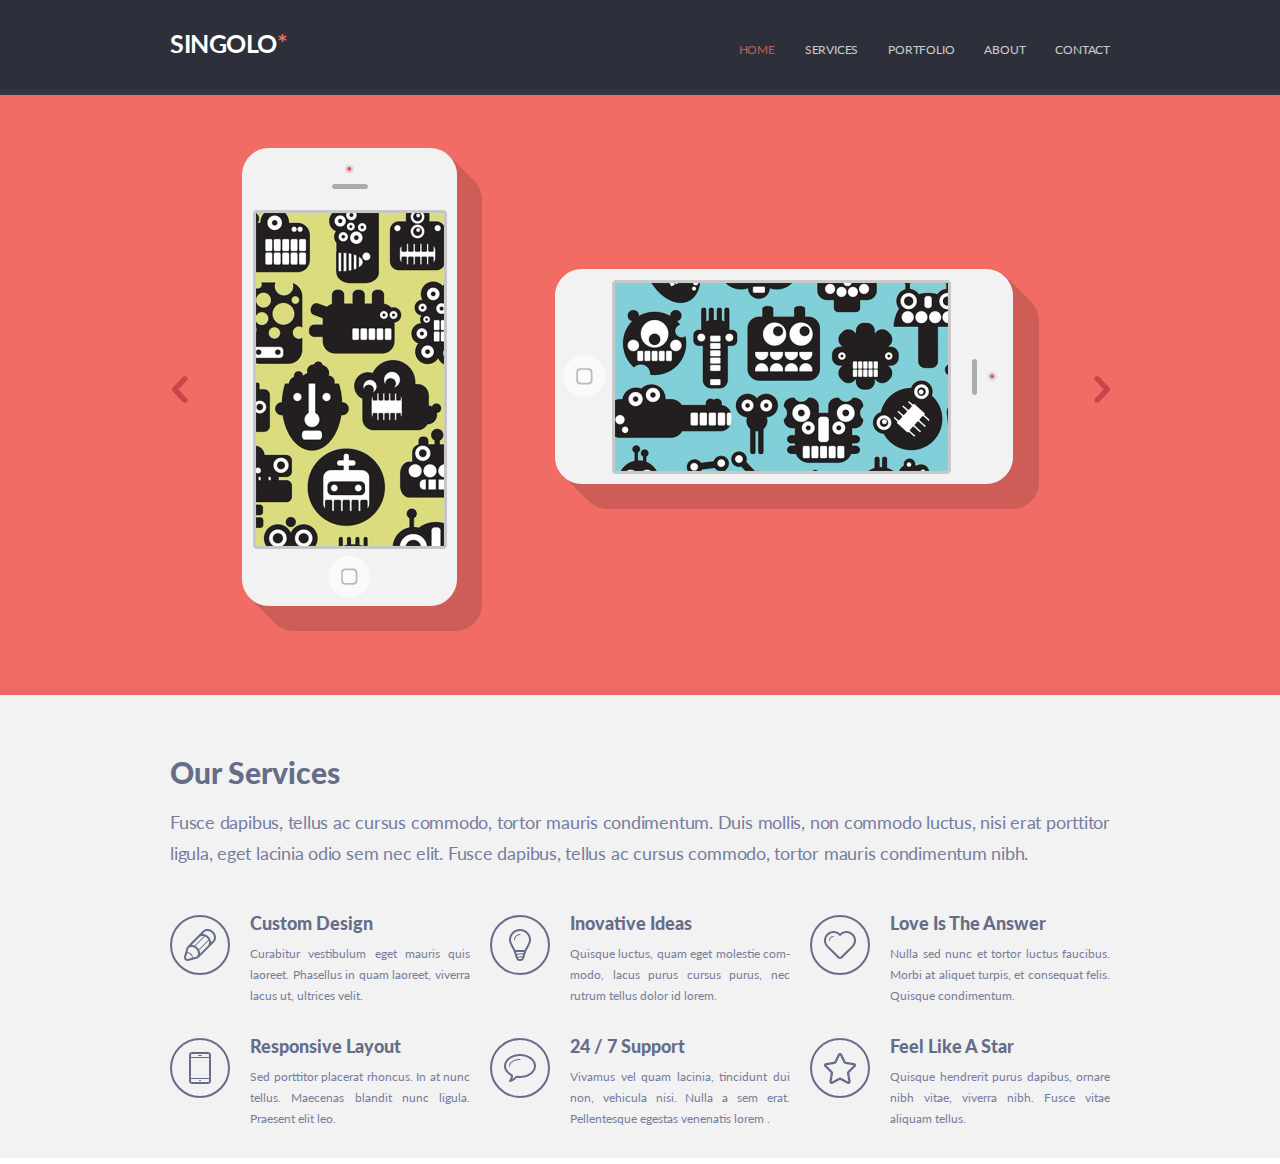
<file: singolo1.html>
<!DOCTYPE html>
<html lang="en">
  <head>
    <meta charset="UTF-8" />
    <meta name="viewport" content="width=device-width, initial-scale=1.0" />
    <title>Singlo</title>
    <link
      href="https://fonts.googleapis.com/css?family=Lato:300,400,700,900&display=swap"
      rel="stylesheet"
    />
    <link rel="stylesheet" href="singolo1.css" />
  </head>

  <body>
    <header class="header">
      <div class="container">
        <div class="header__inner">
          <h1 class="header__logo">Singolo<span class="span__text">*</span></h1>

          <nav class="nav">
            <ul class="nav__list">
              <li class="nav__list__item">
                <a href="#" class="nav__link"
                  ><span class="span__text">Home</span></a
                >
              </li>
              <li class="nav__list__item">
                <a href="#" class="nav__link">Services</a>
              </li>
              <li class="nav__list__item">
                <a href="#" class="nav__link">Portfolio</a>
              </li>
              <li class="nav__list__item">
                <a href="#" class="nav__link">About</a>
              </li>
              <li class="nav__list__item">
                <a href="#" class="nav__link">Contact</a>
              </li>
            </ul>
          </nav>
        </div>
      </div>
    </header>

    <div class="slider">
      <div class="container">
        <div class="slider__item">
          <div class="button__prev">
            <img src="assets/prev.png" alt="" />
          </div>
          <div class="iphone_vert">
            <img src="assets/iphone_vertical.png" alt="" />
          </div>
          <div class="iphone_goriz">
            <img src="assets/iPhone_Horizontal.png" alt="" />
          </div>
          <div class="button__next">
            <img src="assets/next.png" alt="" />
          </div>
        </div>
      </div>
    </div>

    <div class="services">
      <div class="container">
        <h2 class="services__title ">Our Services</h2>
        <p class="sevices__text">
          Fusce dapibus, tellus ac cursus commodo, tortor mauris condimentum.
          Duis mollis, non commodo luctus, nisi erat porttitor ligula, eget
          lacinia odio sem nec elit. Fusce dapibus, tellus ac cursus commodo,
          tortor mauris condimentum nibh.
        </p>

        <div class="services__inner">
          <div class="services__item">
            <div class="services__logo">
              <img class="services__icon" src="assets/pen.png" alt="" />
            </div>

            <h3 class="services__item__title">Custom Design</h3>
            <div class="services__item__text">
              Curabitur vestibulum eget mauris quis laoreet. Phasellus in quam
              laoreet, viverra lacus ut, ultrices velit.
            </div>
          </div>

          <div class="services__item">
            <div class="services__logo">
              <img class="services__icon" src="assets/bulb.png" alt="" />
            </div>

            <h3 class="services__item__title">Inovative Ideas</h3>
            <div class="services__item__text">
              Quisque luctus, quam eget molestie com&shy;modo, lacus purus cursus
              purus, nec rutrum tellus dolor id lorem.
            </div>
          </div>

          <div class="services__item">
            <div class="services__logo">
              <img class="services__icon" src="assets/heart.png" alt="" />
            </div>

            <h3 class="services__item__title">Love Is The Answer</h3>
            <div class="services__item__text">
              Nulla sed nunc et tortor luctus faucibus. Morbi at aliquet turpis,
              et consequat felis. Quisque condimentum.
            </div>
          </div>

          <div class="services__item">
            <div class="services__logo">
              <img class="services__icon" src="assets/phone.png" alt="" />
            </div>

            <h3 class="services__item__title">Responsive Layout</h3>
            <div class="services__item__text">
              Sed porttitor placerat rhoncus. In at nunc tellus. Maecenas
              blandit nunc ligula. Prae&shy;sent elit leo.
            </div>
          </div>

          <div class="services__item">
            <div class="services__logo">
              <img class="services__icon" src="assets/bubble.png" alt="" />
            </div>

            <h3 class="services__item__title">24 / 7 Support</h3>
            <div class="services__item__text">
              Vivamus vel quam lacinia, tincidunt dui non, vehicula nisi. Nulla
              a sem erat. Pellen&shy;tesque egestas venenatis lorem .
            </div>
          </div>

          <div class="services__item">
            <div class="services__logo">
              <img class="services__icon" src="assets/star.png" alt="" />
            </div>

            <h3 class="services__item__title">Feel Like A Star</h3>
            <div class="services__item__text">
              Quisque hendrerit purus dapibus, ornare nibh vitae, viverra nibh.
              Fusce vitae aliquam tellus.
            </div>
          </div>
        </div>
      </div>
    </div>
  </body>
</html>
</file>
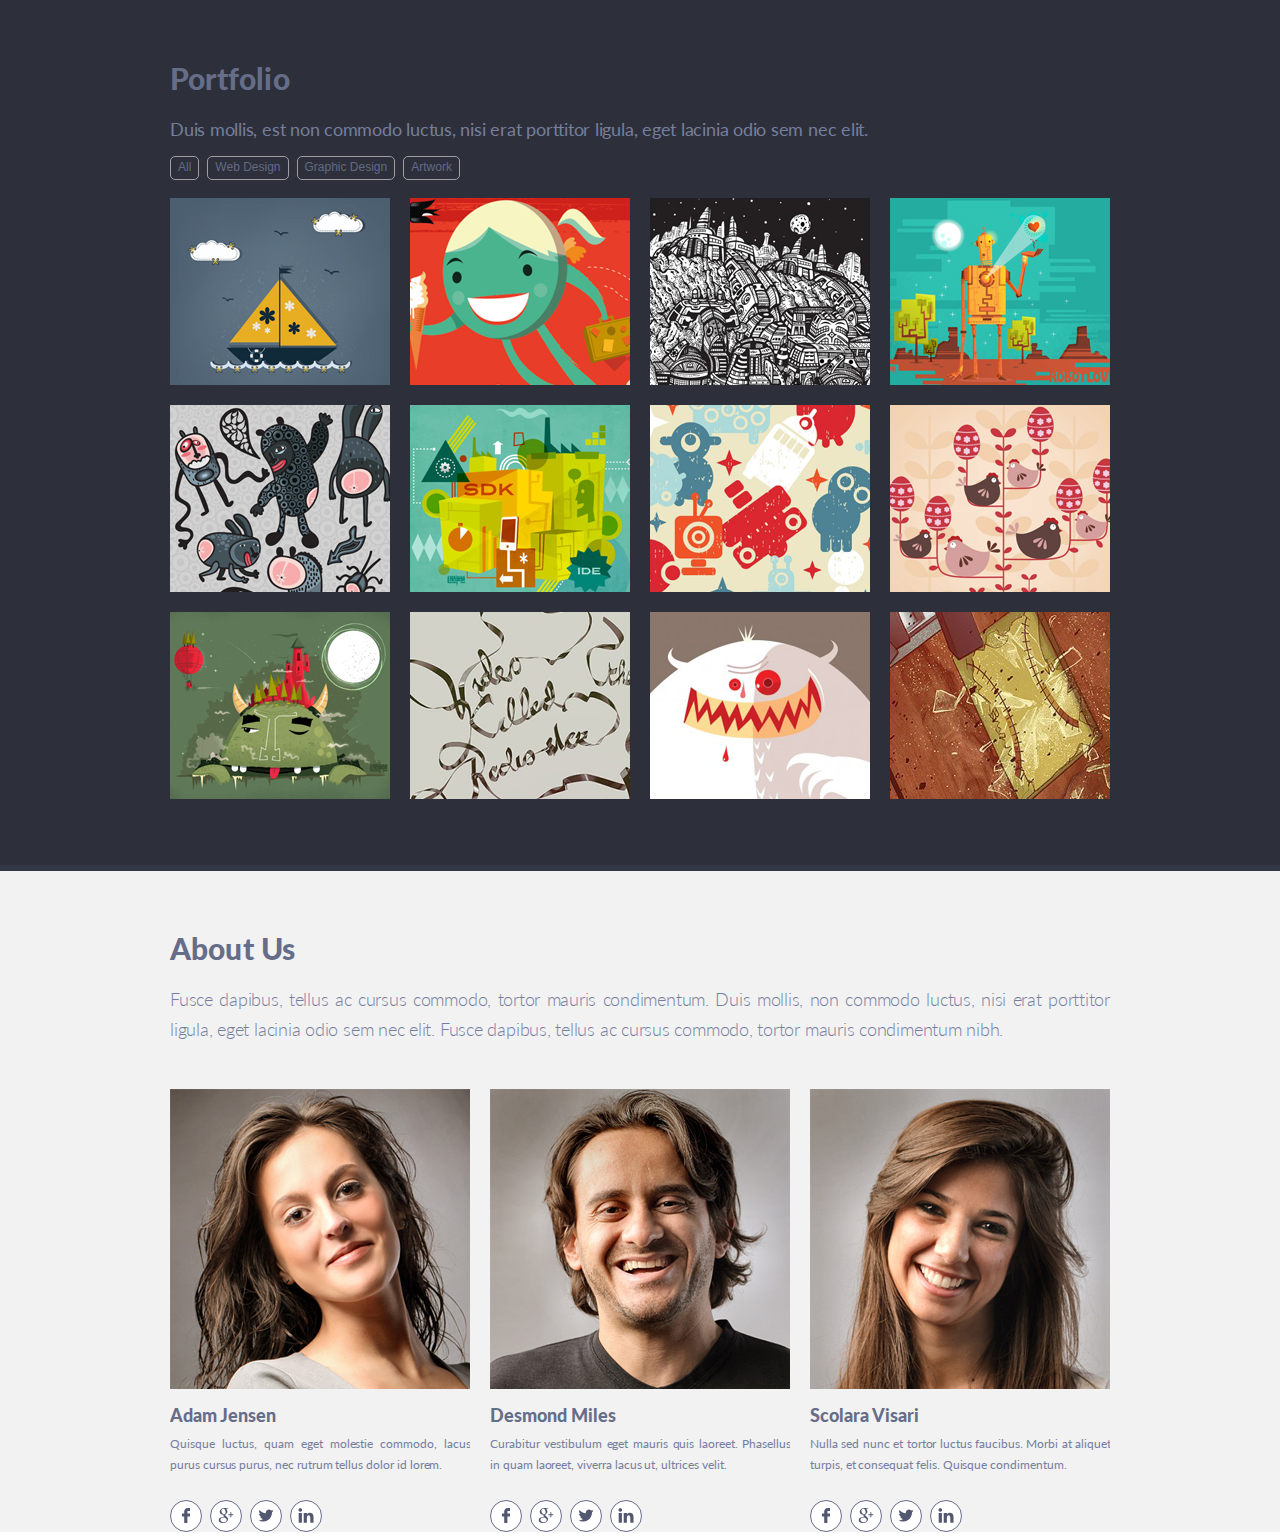
<file: singolo2.html>
<!DOCTYPE html>
<html lang="en">

<head>
    <meta charset="UTF-8">
    <meta name="viewport" content="width=device-width, initial-scale=1.0">
    <title>singolo2</title>
    <link rel="stylesheet" href="singolo1.css" />
    <link rel="stylesheet" href="singolo2.css" />
    <link href="https://fonts.googleapis.com/css?family=Lato:400,700&display=swap" rel="stylesheet" />
</head>

<body>

<!-- Sprite-->

    <svg style="display: none;">

        <symbol id="facebook1" viewBox="0 0 96.124 96.123">
            <g>
                <path d="M72.089,0.02L59.624,0C45.62,0,36.57,9.285,36.57,23.656v10.907H24.037c-1.083,0-1.96,0.878-1.96,1.961v15.803
                    c0,1.083,0.878,1.96,1.96,1.96h12.533v39.876c0,1.083,0.877,1.96,1.96,1.96h16.352c1.083,0,1.96-0.878,1.96-1.96V54.287h14.654
                    c1.083,0,1.96-0.877,1.96-1.96l0.006-15.803c0-0.52-0.207-1.018-0.574-1.386c-0.367-0.368-0.867-0.575-1.387-0.575H56.842v-9.246
                    c0-4.444,1.059-6.7,6.848-6.7l8.397-0.003c1.082,0,1.959-0.878,1.959-1.96V1.98C74.046,0.899,73.17,0.022,72.089,0.02z"/>
            </g>
        </symbol>

        <symbol id="google" viewBox="0 0 96.669 96.669">
            <g>
                <path d="M50.91,55.189l-4.533-3.522c-1.38-1.144-3.27-2.656-3.27-5.422c0-2.778,1.889-4.544,3.527-6.18
                    c5.279-4.157,10.557-8.581,10.557-17.903c0-9.586-6.031-14.629-8.923-17.022h7.795L64.244,0H39.459
                    C32.658,0,22.856,1.608,15.68,7.533c-5.408,4.666-8.046,11.099-8.046,16.892c0,9.831,7.548,19.798,20.88,19.798
                    c1.259,0,2.636-0.124,4.022-0.252c-0.623,1.515-1.252,2.777-1.252,4.917c0,3.905,2.006,6.299,3.774,8.567
                    c-5.663,0.39-16.237,1.018-24.033,5.809c-7.424,4.415-9.684,10.84-9.684,15.377c0,9.334,8.8,18.028,27.045,18.028
                    c21.636,0,33.089-11.971,33.089-23.823C61.477,64.139,56.447,59.854,50.91,55.189z M34.431,40.691
                    c-10.824,0-15.727-13.992-15.727-22.434c0-3.288,0.623-6.682,2.763-9.333C23.486,6.4,27,4.762,30.281,4.762
                    c10.434,0,15.846,14.118,15.846,23.197c0,2.271-0.251,6.296-3.144,9.207C40.96,39.187,37.574,40.691,34.431,40.691z
                     M34.555,91.387c-13.46,0-22.139-6.438-22.139-15.392c0-8.949,8.048-11.978,10.816-12.979c5.281-1.777,12.076-2.024,13.21-2.024
                    c1.258,0,1.887,0,2.889,0.126c9.568,6.81,13.721,10.203,13.721,16.65C53.053,85.573,46.635,91.387,34.555,91.387z"/>
                <polygon points="82.679,40.499 82.679,27.894 76.455,27.894 76.455,40.499 63.869,40.499 63.869,46.793 76.455,46.793 
                    76.455,59.477 82.679,59.477 82.679,46.793 95.328,46.793 95.328,40.499 		"/>
            </g>
        </symbol>

        <symbol id="twitter" viewBox="0 0 512 512">
            <g>
                <path d="M512,97.248c-19.04,8.352-39.328,13.888-60.48,16.576c21.76-12.992,38.368-33.408,46.176-58.016
                    c-20.288,12.096-42.688,20.64-66.56,25.408C411.872,60.704,384.416,48,354.464,48c-58.112,0-104.896,47.168-104.896,104.992
                    c0,8.32,0.704,16.32,2.432,23.936c-87.264-4.256-164.48-46.08-216.352-109.792c-9.056,15.712-14.368,33.696-14.368,53.056
                    c0,36.352,18.72,68.576,46.624,87.232c-16.864-0.32-33.408-5.216-47.424-12.928c0,0.32,0,0.736,0,1.152
                    c0,51.008,36.384,93.376,84.096,103.136c-8.544,2.336-17.856,3.456-27.52,3.456c-6.72,0-13.504-0.384-19.872-1.792
                    c13.6,41.568,52.192,72.128,98.08,73.12c-35.712,27.936-81.056,44.768-130.144,44.768c-8.608,0-16.864-0.384-25.12-1.44
                    C46.496,446.88,101.6,464,161.024,464c193.152,0,298.752-160,298.752-298.688c0-4.64-0.16-9.12-0.384-13.568
                    C480.224,136.96,497.728,118.496,512,97.248z"/>
            </g>
        </symbol>

        <symbol id="linkedin" viewBox="0 0 438.536 438.535">
            <g>
                <rect x="5.424" y="145.895" width="94.216" height="282.932"/>
                <path d="M408.842,171.739c-19.791-21.604-45.967-32.408-78.512-32.408c-11.991,0-22.891,1.475-32.695,4.427
                    c-9.801,2.95-18.079,7.089-24.838,12.419c-6.755,5.33-12.135,10.278-16.129,14.844c-3.798,4.337-7.512,9.389-11.136,15.104
                    v-40.232h-93.935l0.288,13.706c0.193,9.139,0.288,37.307,0.288,84.508c0,47.205-0.19,108.777-0.572,184.722h93.931V270.942
                    c0-9.705,1.041-17.412,3.139-23.127c4-9.712,10.037-17.843,18.131-24.407c8.093-6.572,18.13-9.855,30.125-9.855
                    c16.364,0,28.407,5.662,36.117,16.987c7.707,11.324,11.561,26.98,11.561,46.966V428.82h93.931V266.664
                    C438.529,224.976,428.639,193.336,408.842,171.739z"/>
                <path d="M53.103,9.708c-15.796,0-28.595,4.619-38.4,13.848C4.899,32.787,0,44.441,0,58.529c0,13.891,4.758,25.505,14.275,34.829
                    c9.514,9.325,22.078,13.99,37.685,13.99h0.571c15.99,0,28.887-4.661,38.688-13.99c9.801-9.324,14.606-20.934,14.417-34.829
                    c-0.19-14.087-5.047-25.742-14.561-34.973C81.562,14.323,68.9,9.708,53.103,9.708z"/>
            </g>
        </symbol>

    </svg>

    <div class="portfolio">
        <div class="container">
            <h2 class="portfolio__title">Portfolio</h2>
            <p class="portfolio__text">Duis mollis, est non commodo luctus, nisi erat porttitor ligula, eget lacinia
                odio sem nec elit.</p>
            <ul class="portfolio__list">
                <li class="portgolio__list__item">
                    <button class="btn" href='#'>All</button>
                </li>
                <li class="portgolio__list__item">
                    <button class="btn" href='#'>Web Design</button>
                </li>
                <li class="portgolio__list__item">
                    <button class="btn" href='#'>Graphic Design</button>
                </li>
                <li class="portgolio__list__item">
                    <button class="btn" href='#'>Artwork</button>
                </li>
            </ul>

            <div class="portfolio__picture">
                <div class="portfolio__picture__item">
                    <img src="assets/Project1.png" alt="">
                </div>
                <div class="portfolio__picture__item">
                    <img src="assets/Project2.png" alt="">
                </div>
                <div class="portfolio__picture__item">
                    <img src="assets/Layer_9.png" alt="">
                </div>
                <div class="portfolio__picture__item">
                    <img src="assets/Project3.png" alt="">
                </div>
                <div class="portfolio__picture__item">
                    <img src="assets/Project4.png" alt="">
                </div>
                <div class="portfolio__picture__item">
                    <img src="assets/Project5.png" alt="">
                </div>
                <div class="portfolio__picture__item">
                    <img src="assets/Layer_11.png" alt="">
                </div>
                <div class="portfolio__picture__item">
                    <img src="assets/Layer_8.png" alt="">
                </div>
                <div class="portfolio__picture__item">
                    <img src="assets/Project6.png" alt="">
                </div>
                <div class="portfolio__picture__item">
                    <img src="assets/Project7.png" alt="">
                </div>
                <div class="portfolio__picture__item">
                    <img src="assets/Project8.png" alt="">
                </div>
                <div class="portfolio__picture__item">
                    <img src="assets/Project.png" alt="">
                </div>
            </div>
        </div>
    </div> <!---portfolio-->

    <div class="about">
        <div class="container">
            <h2 class="about__title">About Us</h2>
            <p class="about__text">Fusce dapibus, tellus ac cursus commodo, tortor mauris condimentum. Duis mollis, non commodo luctus, nisi erat porttitor ligula, eget lacinia odio sem nec elit. Fusce dapibus, tellus ac cursus commodo, tortor mauris condimentum nibh.</p>

            <div class="about__inner">

                <div class="about__item">
                    <img class="about__photo" src="assets/photo0.png" alt="">
                    <div class="about__name">Adam Jensen</div>
                    <div class="about__item__text">
                        <p>Quisque luctus, quam eget molestie commodo, lacus purus cursus purus, nec rutrum tellus dolor id lorem.</p>
                    </div>
                    <div class="social">
                        <a href="#" class="social__item" target="_blank">
                           <svg class="social__icon">
                               <use  xlink:href="#facebook1"></use>
                           </svg>
                        </a> 

                        <a href="#" class="social__item" target="_blank">
                            <svg class="social__icon">
                                <use  xlink:href="#google"></use>
                            </svg>
                         </a> 

                        </a> 
                        <a href="#" class="social__item" target="_blank">
                            <svg class="social__icon">
                                <use  xlink:href="#twitter"></use>
                            </svg>
                         </a> 

                        </a> 
                        <a href="#" class="social__item" target="_blank">
                            <svg class="social__icon">
                                <use  xlink:href="#linkedin"></use>
                            </svg>
                         </a> 
                    </div>  
                    
                </div>

                <div class="about__item">
                    <img class="about__photo" src="assets/photo1.png" alt="">
                    <div class="about__name">Desmond Miles</div>
                    <div class="about__item__text">
                        <p>Curabitur vestibulum eget mauris quis laoreet. Phasellus in quam laoreet, viverra lacus ut, ultrices velit.</p>
                    </div>
                    <div class="social">
                        <a href="#" class="social__item" target="_blank">
                           <svg class="social__icon">
                               <use  xlink:href="#facebook1"></use>
                           </svg>
                        </a> 

                        <a href="#" class="social__item" target="_blank">
                            <svg class="social__icon">
                                <use  xlink:href="#google"></use>
                            </svg>
                         </a> 

                        </a> 
                        <a href="#" class="social__item" target="_blank">
                            <svg class="social__icon">
                                <use  xlink:href="#twitter"></use>
                            </svg>
                         </a> 

                        </a> 
                        <a href="#" class="social__item" target="_blank">
                            <svg class="social__icon">
                                <use  xlink:href="#linkedin"></use>
                            </svg>
                         </a> 
                    </div>  
                </div>

                <div class="about__item">
                    <img class="about__photo" src="assets/photo2.png" alt="">
                    <div class="about__name">Scolara Visari</div>
                    <div class="about__item__text">
                        <p>Nulla sed nunc et tortor luctus faucibus. Morbi at aliquet turpis, et consequat felis. Quisque condimentum.</p>
                    </div>
                    <div class="social">
                        <a href="#" class="social__item" target="_blank">
                           <svg class="social__icon">
                               <use  xlink:href="#facebook1"></use>
                           </svg>
                        </a> 

                        <a href="#" class="social__item" target="_blank">
                            <svg class="social__icon">
                                <use  xlink:href="#google"></use>
                            </svg>
                         </a> 

                        </a> 
                        <a href="#" class="social__item" target="_blank">
                            <svg class="social__icon">
                                <use  xlink:href="#twitter"></use>
                            </svg>
                         </a> 

                        </a> 
                        <a href="#" class="social__item" target="_blank">
                            <svg class="social__icon">
                                <use  xlink:href="#linkedin"></use>
                            </svg>
                         </a> 
                    </div>   
                </div>


            </div>
        </div>
    </div>


</body>

</html>
</file>
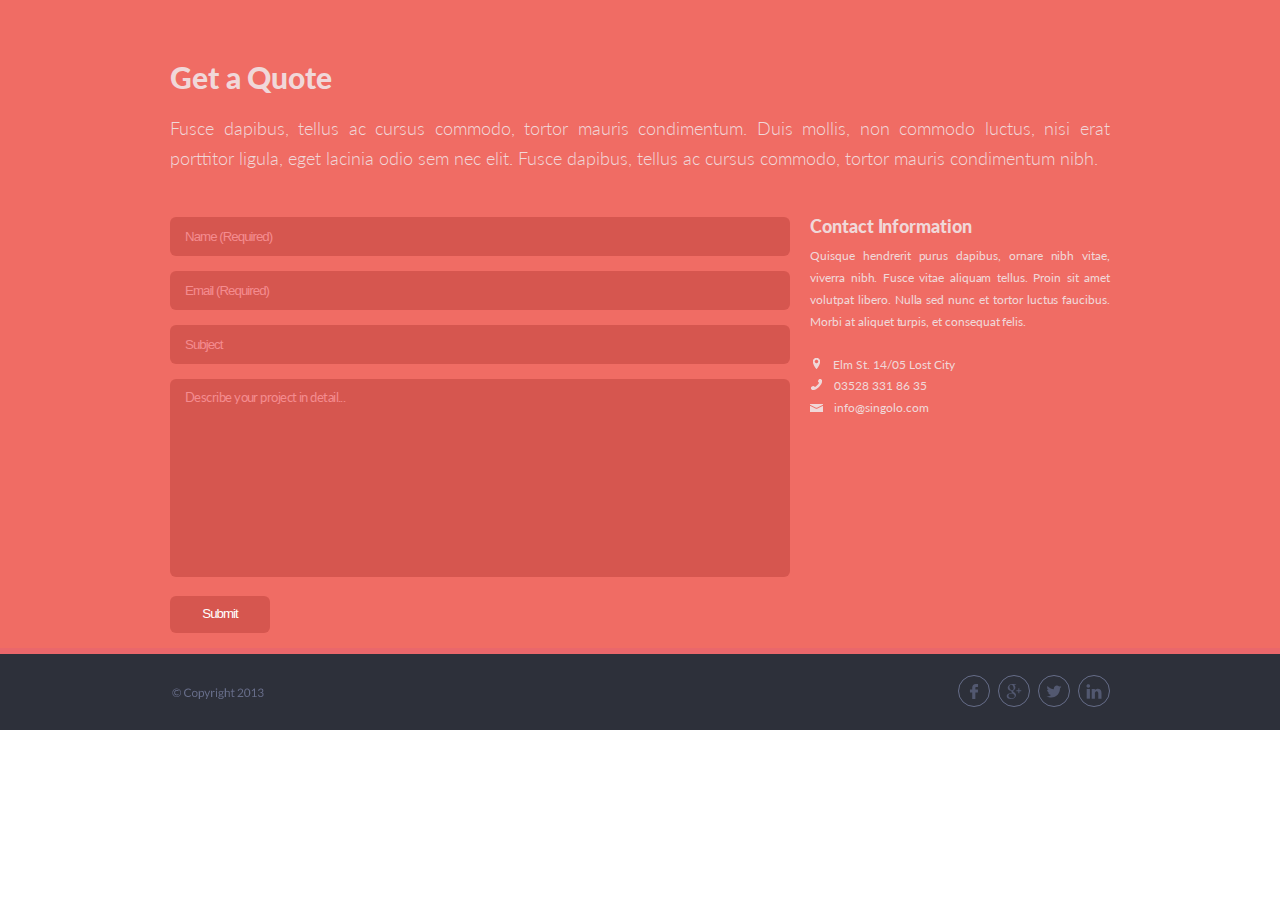
<file: singolo3.html>
<!DOCTYPE html>
<html lang="en">

<head>
    <meta charset="UTF-8">
    <meta name="viewport" content="width=device-width, initial-scale=1.0">
    <title>Singolo3</title>
    <link rel="stylesheet" href="singolo1.css" />
    <link rel="stylesheet" href="singolo3.css" />
    <link
      href="https://fonts.googleapis.com/css?family=Lato:300,400,700,900&display=swap"
      rel="stylesheet"
    />
</head>

<body>

    <!-- Sprite-->

    <svg style="display: none;">

        <symbol id="facebook1" viewBox="0 0 96.124 96.123">
            <g>
                <path
                    d="M72.089,0.02L59.624,0C45.62,0,36.57,9.285,36.57,23.656v10.907H24.037c-1.083,0-1.96,0.878-1.96,1.961v15.803
                    c0,1.083,0.878,1.96,1.96,1.96h12.533v39.876c0,1.083,0.877,1.96,1.96,1.96h16.352c1.083,0,1.96-0.878,1.96-1.96V54.287h14.654
                    c1.083,0,1.96-0.877,1.96-1.96l0.006-15.803c0-0.52-0.207-1.018-0.574-1.386c-0.367-0.368-0.867-0.575-1.387-0.575H56.842v-9.246
                    c0-4.444,1.059-6.7,6.848-6.7l8.397-0.003c1.082,0,1.959-0.878,1.959-1.96V1.98C74.046,0.899,73.17,0.022,72.089,0.02z" />
            </g>
        </symbol>

        <symbol id="google" viewBox="0 0 96.669 96.669">
            <g>
                <path
                    d="M50.91,55.189l-4.533-3.522c-1.38-1.144-3.27-2.656-3.27-5.422c0-2.778,1.889-4.544,3.527-6.18
                    c5.279-4.157,10.557-8.581,10.557-17.903c0-9.586-6.031-14.629-8.923-17.022h7.795L64.244,0H39.459
                    C32.658,0,22.856,1.608,15.68,7.533c-5.408,4.666-8.046,11.099-8.046,16.892c0,9.831,7.548,19.798,20.88,19.798
                    c1.259,0,2.636-0.124,4.022-0.252c-0.623,1.515-1.252,2.777-1.252,4.917c0,3.905,2.006,6.299,3.774,8.567
                    c-5.663,0.39-16.237,1.018-24.033,5.809c-7.424,4.415-9.684,10.84-9.684,15.377c0,9.334,8.8,18.028,27.045,18.028
                    c21.636,0,33.089-11.971,33.089-23.823C61.477,64.139,56.447,59.854,50.91,55.189z M34.431,40.691
                    c-10.824,0-15.727-13.992-15.727-22.434c0-3.288,0.623-6.682,2.763-9.333C23.486,6.4,27,4.762,30.281,4.762
                    c10.434,0,15.846,14.118,15.846,23.197c0,2.271-0.251,6.296-3.144,9.207C40.96,39.187,37.574,40.691,34.431,40.691z
                     M34.555,91.387c-13.46,0-22.139-6.438-22.139-15.392c0-8.949,8.048-11.978,10.816-12.979c5.281-1.777,12.076-2.024,13.21-2.024
                    c1.258,0,1.887,0,2.889,0.126c9.568,6.81,13.721,10.203,13.721,16.65C53.053,85.573,46.635,91.387,34.555,91.387z" />
                <polygon points="82.679,40.499 82.679,27.894 76.455,27.894 76.455,40.499 63.869,40.499 63.869,46.793 76.455,46.793 
                    76.455,59.477 82.679,59.477 82.679,46.793 95.328,46.793 95.328,40.499 		" />
            </g>
        </symbol>

        <symbol id="twitter" viewBox="0 0 512 512">
            <g>
                <path d="M512,97.248c-19.04,8.352-39.328,13.888-60.48,16.576c21.76-12.992,38.368-33.408,46.176-58.016
                    c-20.288,12.096-42.688,20.64-66.56,25.408C411.872,60.704,384.416,48,354.464,48c-58.112,0-104.896,47.168-104.896,104.992
                    c0,8.32,0.704,16.32,2.432,23.936c-87.264-4.256-164.48-46.08-216.352-109.792c-9.056,15.712-14.368,33.696-14.368,53.056
                    c0,36.352,18.72,68.576,46.624,87.232c-16.864-0.32-33.408-5.216-47.424-12.928c0,0.32,0,0.736,0,1.152
                    c0,51.008,36.384,93.376,84.096,103.136c-8.544,2.336-17.856,3.456-27.52,3.456c-6.72,0-13.504-0.384-19.872-1.792
                    c13.6,41.568,52.192,72.128,98.08,73.12c-35.712,27.936-81.056,44.768-130.144,44.768c-8.608,0-16.864-0.384-25.12-1.44
                    C46.496,446.88,101.6,464,161.024,464c193.152,0,298.752-160,298.752-298.688c0-4.64-0.16-9.12-0.384-13.568
                    C480.224,136.96,497.728,118.496,512,97.248z" />
            </g>
        </symbol>

        <symbol id="linkedin" viewBox="0 0 438.536 438.535">
            <g>
                <rect x="5.424" y="145.895" width="94.216" height="282.932" />
                <path d="M408.842,171.739c-19.791-21.604-45.967-32.408-78.512-32.408c-11.991,0-22.891,1.475-32.695,4.427
                    c-9.801,2.95-18.079,7.089-24.838,12.419c-6.755,5.33-12.135,10.278-16.129,14.844c-3.798,4.337-7.512,9.389-11.136,15.104
                    v-40.232h-93.935l0.288,13.706c0.193,9.139,0.288,37.307,0.288,84.508c0,47.205-0.19,108.777-0.572,184.722h93.931V270.942
                    c0-9.705,1.041-17.412,3.139-23.127c4-9.712,10.037-17.843,18.131-24.407c8.093-6.572,18.13-9.855,30.125-9.855
                    c16.364,0,28.407,5.662,36.117,16.987c7.707,11.324,11.561,26.98,11.561,46.966V428.82h93.931V266.664
                    C438.529,224.976,428.639,193.336,408.842,171.739z" />
                <path d="M53.103,9.708c-15.796,0-28.595,4.619-38.4,13.848C4.899,32.787,0,44.441,0,58.529c0,13.891,4.758,25.505,14.275,34.829
                    c9.514,9.325,22.078,13.99,37.685,13.99h0.571c15.99,0,28.887-4.661,38.688-13.99c9.801-9.324,14.606-20.934,14.417-34.829
                    c-0.19-14.087-5.047-25.742-14.561-34.973C81.562,14.323,68.9,9.708,53.103,9.708z" />
            </g>
        </symbol>

    </svg>

    <div class="quote">
        <div class="container">
            <h2 class="quote__title">Get a Quote</h2>
            <p class="quote__text">Fusce dapibus, tellus ac cursus commodo, tortor mauris condimentum. Duis mollis, non
                commodo luctus, nisi erat porttitor ligula, eget lacinia odio sem nec elit. Fusce dapibus, tellus ac
                cursus commodo, tortor mauris condimentum nibh.</p>

            <div class="quote__inner">

                <form action="/" method="POST" class="form">
                    <input type="text" class="input" placeholder="Name (Required)" required>
                    <input type="email" class="input" placeholder="Email (Required)" required>
                    <input type="text" class="input" placeholder="Subject">
                    <textarea name="" id="" cols="30" rows="11" class="input input-area" placeholder="Describe your project in detail..."></textarea>
                    <button type="submit" class="input input--btn">Submit</button>
                </form>

                <div class="contact">
                    <h3 class="contact__title">Contact Information</h3>
                    <p class="contact__text">Quisque hendrerit purus dapibus, ornare nibh vitae, viver&shy;ra nibh. Fusce
                        vitae aliquam tellus. Proin sit amet volutpat libero. Nulla sed nunc et tortor luctus faucibus.
                        Morbi at aliquet turpis, et consequat felis.</p>
                    <ul class="contact__list">
                        <li class="contact__item">
                            <img class="icon__location" src="assets/location.png"  alt="">
                            <a href="#" class="contact__link__location">Elm St. 14/05 Lost City</a>
                        </li>
                        <li class="contact__item">
                            <img class="icon__phone" src="assets/phone1.png" alt="">
                            <a href="#" class="contact__link__phone">03528 331 86 35</a>
                        </li>
                        <li class="contact__item">
                            <img class="icon__mail" src="assets/mail.png" alt="">
                            <a href="#" class="contact__link__mail">info@singolo.com</a>
                        </li>
                    </ul>
                </div>
            </div>
        </div>
    </div>

    <div class="footer">
        <div class="container">
            <div class="footer__inner">
                <div class="footer__copyright">
                    <img src="assets/©_Copyright_2013_·_by_PSDchat.com.png" alt="" class="icon__copyright">
                </div>
                <div class="social">
                    <a href="#" class="social__item" target="_blank">
                        <svg class="social__icon">
                            <use xlink:href="#facebook1"></use>
                        </svg>
                    </a>

                    <a href="#" class="social__item" target="_blank">
                        <svg class="social__icon">
                            <use xlink:href="#google"></use>
                        </svg>
                    </a>

                    </a>
                    <a href="#" class="social__item" target="_blank">
                        <svg class="social__icon">
                            <use xlink:href="#twitter"></use>
                        </svg>
                    </a>

                    </a>
                    <a href="#" class="social__item" target="_blank">
                        <svg class="social__icon">
                            <use xlink:href="#linkedin"></use>
                        </svg>
                    </a>
                </div>
            </div>
        </div>
    </div>

</body>

</html>
</file>
<file: style.css>
body {
  margin: 0;
  font-family: "Lato", sans-serif;
}

*,
*:before,
*:after {
  box-sizing: border-box;
}

h1,
h2,
h3,
h4,
h5,
h6 {
  margin: 0;
}

p {
  margin: 0;
}

.container {
  width: 100%;
  max-width: 1020px;
  margin: 0 auto;
  padding: 0 40px;
}

/*==========header*/
.header {
  padding-bottom: 31px;
  background-color: #2d303a;
  border-bottom: solid 6px #323746;
}

.header-fixed {
  position: fixed;
  width: 100%;
  top: 0;
  left: 0;
  animation-name: shadow_header;
  animation-direction: 1s;
  z-index: 10;
  opacity: 0.8;
}

@keyframes shadow_header {
  0% {
    opacity: 0;
    top: -80px;
  }

  100% {
    opacity: 1;
    top: 0;
  }
}

.header__inner {
  justify-content: space-between;
  display: flex;
}

.header__logo {
  letter-spacing: -0.5px;
  text-transform: uppercase;
  font-family: "Lato", sans-serif;
  padding-top: 28px;
  color: #ffffff;
  font-size: 25px;
}

.span__text {
  color: #f06c64;
}

.nav {
  margin-top: 38px;

  text-transform: uppercase;
}

.nav__list {
  display: flex;
  margin: 0;
  padding: 0;
}

.nav__list__item {
  margin-left: 30px;
  list-style-type: none;
}

.nav__link {
  letter-spacing: -0.2px;
  font-family: "Lato", sans-serif;
  font-size: 12px;
  color: #ffffff;
  text-decoration: none;
  opacity: 0.75;
  transition: opacity 0.1s linear, color 0.2s linear;
  cursor: pointer;
}

.nav__link-active {
  color: #f06c64;
}

.nav__link:hover {
  opacity: 1;
  color: #f06c64;
}

.nav__link::after {
  content: "";
  width: 2px;
  height: 2px;
  background-color: rgb(68, 67, 67);

  position: absolute;
  top: 49px;
  margin-left: 13px;
}

.nav__link::after:last-child {
  width: 0;
  height: 0;
}

.burger {
  display: none;
}

/*==========slider*/
.slider {
  height: 600px;
  background-color: #f06c64;
  border-bottom: solid 6px #ea676b;
}

.slider-blue {
  background-color: #648bf0;
  border-bottom: solid 6px #323746;
}

.slider__item {
  display: flex;
  justify-content: center;
}

.slider__item img {
  max-width: 100%;
}

.slider__inner {
  position: relative;
  
}

.iphone_vert {
  padding-top: 53px;
  cursor: pointer;

}

.iphone_goriz {
  padding-top: 174px;
  padding-left: 73px;
  cursor: pointer;
}

.slider__link {
  cursor: pointer;
  opacity: 0.75;
  transition: opacity 0.1s linear, color 0.2s linear;
}

.arrow::before {
  content: "";
  width: 21px;
  height: 21px;
  border-top: 5px solid #ca4549;
  border-right: 5px solid #ca4549;
  cursor: pointer;
}

.arrow__prev::before {
  position: absolute;
  top: 284px;
  left: 5px;
  z-index: 5;
  transform: rotate(-135deg);
}

.arrow__next::before {
  position: absolute;
  top: 284px;
  right: 3px;
  z-index: 5;
  transform: rotate(45deg);
}

.picture__slide2 {
  max-width: 100%;
}

/*==========services*/
.services {
  padding-bottom: 31px;
  background-color: #f2f2f2;
  border-bottom: 6px solid #fff;
}

.services__title {
  padding-top: 59px;
  color: #666d89;
  font-size: 30px;
  font-weight: 900;
  height: 0;
  margin-bottom: 53px;
  letter-spacing: 0px;
}

.sevices__text {
  letter-spacing: -0.23px;
  text-align: justify;
  color: #767e9e;
  font-family: "Lato", sans-serif;
  font-size: 18px;
  line-height: 31px;
  margin-bottom: 43px;
}

.services__inner {
  display: flex;
  flex-wrap: wrap;
  justify-content: space-between;
}

.services__item {
  max-width: 300px;
  max-height: 93px;
  padding-left: 80px;
  position: relative;
  margin-bottom: 30px;
  overflow: hidden;
}



.services__logo {
  display: flex;
  justify-content: center;
  align-items: center;
  width: 60px;
  height: 60px;
  border: 2px solid #666d89;
  border-radius: 50%;
  position: absolute;
  top: 3px;
  left: 0;
}

.services__item__title {
  margin-bottom: 9px;
  color: #666d89;
  font-size: 18px;
  font-weight: 900;
}

.services__item__text {
  max-width: 220px;
  color: #767e9e;
  font-size: 12px;
  line-height: 21px;
  text-align: justify;
}

/*==========Singolo2*/

/*==========portfolio*/
.portfolio {
  padding-top: 58px;
  padding-bottom: 47px;
  background-color: #2d303a;
  border-bottom: solid 6px #323746;
}

.portfolio__title {
  color: #666d89;
  font-weight: 900;
  font-size: 30px;
  margin-bottom: 18px;
  letter-spacing: 0.2px;
}

.portfolio__text {
  font-family: "Lato";
  color: #767e9e;
  font-size: 18px;
  line-height: 30px;
  letter-spacing: -0.23px;
  margin-bottom: -5px;
}

.portfolio__list {
  display: flex;
  padding: 0;
  margin-bottom: 18px;
  list-style-type: none;
}

.portfolio__list__item {
  margin-right: 8px;
  list-style-type: none;
}

.btn {
  background-color: #2d303a;
  border: 1px solid #c5c5c5;
  border-radius: 5px;
  color: #767e9e;
  font-weight: 400;
  font-size: 12px;
  align-items: center;
  padding: 0 7px;

  line-height: 21.56px;

  text-decoration: none;
  opacity: 0.75;
  transition: opacity 0.1s linear, color 0.2s linear;
  cursor: pointer;
}

.btn-active {
  color: red;
}

.btn:hover {
  opacity: 1;
  color: #dedede;
}

.portfolio__picture {
  display: flex;
  flex-wrap: wrap;
  justify-content: space-between;
  
  overflow: hidden;
}

.portfolio__picture__item {
  margin-bottom: 20px;
  max-width: 220px;
  max-height: 187px;
  overflow: hidden;
 
}

/* .portfolio__picture__item::before {
  content: "";
  float: left;
  padding-top: 100%;
} */

/* @media (max-width: 768px) {
  .portfolio__picture__item {
    flex: 1 0 22%;
  }
} */


.img11 {
  display: block;
  width: 100%;
  cursor: pointer;
}

.portfolio__picture__item-active {
  border: solid 5px #f06c64;
}

.hide {
  display: none;
}

.show {
  display: flex;
}

.fade {
  -webkit-animation-name: fade;
  animation-name: fade;
  -webkit-box-direction: 2.5s;
  animation-duration: 2.5s;
  -webkit-animation-name: fade;
  -webkit-animation-duration: 2.5s;
}




@-webkit-keyframes fade {
  from {
    opacity: 0.1;
  }

  to {
    opacity: 1;
  }
}

/*==========about*/

.about {
  padding-top: 59px;
  padding-bottom: 67px;
  border-bottom: solid 6px #fff;
  background-color: #f2f2f2;
}

.about__title {
  color: #666d89;
  font-weight: 900;
  font-size: 30px;

  margin-bottom: 18px;
}

.about__text {
  color: #767e9e;
  font-weight: 300;
  font-size: 18px;
  line-height: 30px;

  text-align: justify;
  margin-bottom: 45px;
}

.about__inner {
  display: flex;
  flex-wrap: wrap;
  justify-content: space-between;
}

.about__item {
  width: 33.3%;
  max-width: 300px;
  overflow: hidden;
}

.about__photo {
  display: block;
  max-width: 100%;
  height: auto;
  margin-bottom: 15px;
}

.about__name {
  margin-bottom: 7px;

  color: #666d89;
  font-weight: 900;
  font-size: 18px;
}

.about__item__text {
  color: #767e9e;
  font-weight: 400;
  font-size: 12px;
  text-align: justify;
  width: 301px;
  line-height: 21px;
  margin-bottom: 25px;
  letter-spacing: -0.05px;
}

/*==========social*/
.social__people {
  display: flex;
}

.social__item__people {
  display: flex;
  justify-content: center;
  align-items: center;
  width: 32px;
  height: 32px;
  margin-right: 8px;

  border: 1px solid #666d89;
  border-radius: 50%;

  background-color: #fff;
  transition: background 0.2s linear;
}

.social__item__people:hover {
  background-color: #666d89;
}

.social__item__people:hover .social__icon {
  fill: #000;
}

.social__icon {
  display: block;
  height: 15px;
  fill: #525870;

  transition: fill 0.1s linear;
}

/*==========Songolo3*/
/*==========quote*/
.quote {
  padding-top: 59px;
  padding-bottom: 11px;
  background-color: #f06c64;
  border-bottom: solid 6px #ea676b;
}

.quote__title {
  color: #f0d8d9;

  font-weight: 900;
  font-size: 30px;
  margin-bottom: 18px;
  letter-spacing: -0.1px;
}

.quote__text {
  color: #f0d8d9;
  font-size: 18px;
  line-height: 30px;

  font-weight: 300;
  text-align: justify;
  letter-spacing: px;
}

.quote__inner {
  display: flex;
}

.form {
  width: 66%;
  padding-right: px;
  padding-top: 44px;
}

/*==========input*/
.input {
  display: block;
  width: 100%;
  margin-bottom: 15px;
  color: #fff;
  background-color: #d6564f;
  border: none;
  border-radius: 6px;
  padding: 12px 15px;
  letter-spacing: -1px;
}

.input__btn {
  display: block;
  width: 100%;
  color: #fff;
  background-color: #d6564f;
  border: none;
  border-radius: 6px;
  padding: 12px 15px;
  letter-spacing: -1px;
}

.input::placeholder {
  color: #f48c8f;
  font-weight: 400;
}

.input-area {
  font-family: "Lato", sans-serif;
  font-weight: 400;
  height: 202px;
  resize: none;
  padding-top: 10px;
  letter-spacing: -0.55px;
  margin-bottom: 19px;
}

.input--btn {
  padding-top: 10px;
  width: 100px;
  cursor: pointer;
}

/*==========contact*/
.contact {
  width: 34%;
  padding-left: 20px;
  padding-top: 40px;
}

.contact__title {
  padding-top: 2px;
  margin-bottom: 8px;
  font-size: 18px;
  font-weight: 900;
  color: #f0d8d9;

  letter-spacing: -0.1px;
}

.contact__text {
  color: #f0d8d9;
  font-size: 12px;
  font-weight: 400;
  line-height: 22px;
  text-align: justify;
  letter-spacing: -0.05px;
}

.contact__list {
  list-style: none;
  padding: 0;
  margin: 0;
}

.contact__item {
  margin-bottom: 2px;
}

.img {
  width: 12px;
}

.icon__location {
  padding-left: 3px;
  padding-top: 25px;
}

.contact__link__location {
  padding-left: 9px;
  text-decoration: none;
  color: #f0d8d9;
  font-family: "Lato", sans-serif;
  font-size: 12px;
  font-weight: 400;
}

.icon__phone {
  padding-left: 1px;
  padding-top: 5px;
}

.contact__link__phone {
  padding-left: 8px;
  text-decoration: none;
  color: #f0d8d9;
  font-family: "Lato", sans-serif;
  font-size: 12px;
  font-weight: 400;
}

.icon__mail {
  padding-top: 9px;
}

.contact__link__mail {
  padding-left: 7px;
  text-decoration: none;
  color: #f0d8d9;
  font-family: "Lato", sans-serif;
  font-size: 12px;
  font-weight: 400;
}

/*==========footer*/
.footer {
  height: 76px;
  background-color: #2d303a;
}

.footer__inner {
  display: flex;
  justify-content: space-between;
  align-items: center;
}

.icon__copyright {
  padding-top: 29px;
  padding-left: 2px;
}

/* modal */

.overlay {
  display: none;
  position: fixed;
  background-color: rgba(0, 0, 0, 0.8);
  width: 100%;
  height: 100%;
  top: 0;
  left: 0;
  z-index: 20;
  overflow: auto;

}

.modal {
  background-color: #af6a66;
  margin: 15% auto;
  padding: 20px;
  width: 80%;
  border: 2px solid #888;
  overflow-y: scroll;
}

}

.modal_title {
  font-family: "Lato", sans-serif;
  font-weight: 900;
  text-align: center;
  margin-bottom: 15px;
  text-overflow: ellipsis;
}

.modal_text {
  font-weight: 400;
  margin: 10px;
  word-break: break-all;
}

.close_btn {
  padding: 5px 10px;
  font-weight: 400;
  font-weight: bold;
  cursor: pointer;
  color: #fff;
  background-color: #b91c13;
  border: none;
  border-radius: 6px;
  letter-spacing: -1px;
}





/*==========social*/
.social {
  display: flex;
  padding-top: 21px;
}

.social__item {
  display: flex;
  justify-content: center;
  align-items: center;
  width: 32px;
  height: 32px;
  margin-left: 8px;

  border: 1px solid #666d89;
  border-radius: 50%;

  background-color: #2d303a;
  transition: background 0.2s linear;
}

.social__item:hover {
  background-color: #666d89;
}

.social__item:hover .social__icon {
  fill: #000;
}

.social__icon {
  display: block;
  height: 15px;
  fill: #525870;

  transition: fill 0.1s linear;
}

/*---------------------- MEDIA */

@media (max-width:768px) {

/* --------------slider */

.slider {
  height: 452px;
  display: flex;
  justify-content: center;
  align-items: center;
  }

.slider__item {
  justify-content: center;
  align-items: center;
  }

  .iphone_vert {
    padding: 0;
    margin-right: 35px;
}
.iphone_vert {
    width: 200px;
}
.iphone_goriz {
    padding: 0;
    margin-top: 0px;
}
.iphone_goriz img {
    width: 350px;
}

.arrow__prev::before {
  top: 200px;
}
.arrow__next::before {
  top: 200px;
}



/* ----------------------services */


  .services__item {
    width: 50%;
  }



  .about__item {
    width: 31.7%;
}


 /*---------------- footer */

 .footer__inner {
  justify-content: center;
}

.icon__copyright {
  display: none;
}







@media (max-width:375px) {
  
  .wrapper.active {
    background-color: black;
  }
  
  
  
  .header-fixed {
    opacity: 1;
  }
  /* ---------------------nav */
  .nav {
    /* display: none; */
  }


  /* ---------------------slider */

  .slider {
    height: 220px;
}

.iphone_vert {
    width: 80px;
    margin-right: 15px;
}

.iphone_goriz {
    margin-top: 28px;
}

.iphone_goriz img {
    width: 150px;
}

  .arrow__prev::before {
    top: 80px;
    left: 0;
  }
  .arrow__next::before {
    top: 80px;
    right: 0;
  }
  


  /*------------------------ services */
  .services__item {
    width: 100%;
  }

  /*------------------------------ portfolio */

  .portfolio {
    padding: 40px 0 0;
  }

  .portfolio__list__item {
    margin-right: 7px;
  }

  .portfolio__picture {
    height: 525px;
    justify-content: space-between;
  }

  .portfolio__picture__item {
    max-width: 143px;
    margin-bottom: 10px;
    width: 50%;
  }

  /*---------------------- about */

  .about {
    padding: 30px 0 0;
}

  .about__inner {
      flex-wrap: wrap;
  }

  .about__item {
      width: 100%;
      margin-bottom: 25px ;
  }

/* -------------------------quote */

.quote__inner {
  display: block;
}

.form {
  width: 100%;
  padding-top: 20px;

}

.contact {
  width: 100%;
  padding-left: 0px;
  padding-top: 20px;
  }

.input__btn {
    padding-top: 10px;
    width: 100%;
    cursor: pointer;
}





    /*---------------- footer */

    .footer__inner {
      justify-content: center;
    }

    .icon__copyright {
      display: none;
    }
    

  /* ---------------burger */

  .burger {
    z-index: 100;
    position: fixed;
    display: block;
    margin-top: 35px;
    left: 20px;
    background: none;
    border: 0;
    cursor: pointer;
    padding: 9px 2px; 
  }

  .burger__item {
    display: block;
    width: 40px;
    height: 3px;

    background-color: white;

    font-size: 0;
    color: transparent;
    position: relative;
    
  }

  .burger__item:before {
    content: "";
    width: 100%;
    height: 100%;
    position: absolute;
    left: 0;
    z-index: 1;
    background-color: white;
    top: -12px;

  }

  .burger__item:after {
    content: "";
    width: 100%;
    height: 100%;
    position: absolute;
    left: 0;
    z-index: 1;
    background-color: white;

    bottom: -12px;

  }

  .burger.active {
    transform: rotate(-90deg);
  }

  /* .nav__list {
    padding-top: 80px;
    position: fixed;
    z-index: 20;
    display: flex;
    /* flex-flow: column; */
    /* height: 100%;
    overflow-y: auto;
    left: -100%; */
  

  /* .burger-menu__active .nav__list__item {
    left: 0;
  }

   .nav__link {
     padding: 30px ;
    font-size: 32px;
    text-transform: uppercase;
    letter-spacing: 5px;
    font-weight: bold;

   } */

   /* .burger-menu__overlay {
     display: none;
     position: fixed;
     top: 0;
     left: 0;
     width: 100vw;
     height: 100vh;
     z-index: 10;
   }

   .burger-menu__active .burger-menu__overlay {
     display: block;
     
   }  */

   .header__logo {
      margin-left: 100px;
   }

   .header__logo.active {
    z-index: 25;
    margin-left: 40px;
   }


   .sidebar {
     z-index: 20;
     position: fixed;
     width: 278px;
     height: 100%;
     background: #323746;;
     left: -278px;
   }

   .sidebar.active {
    left: 0px;
    
   }

   .nav__list {
    width: 90%;
    margin-bottom: px;
    margin-left: 10%;
    padding: 200px 40px;
    display: block;
  }

  .nav__list__item {
    margin-bottom: 35px;
    margin-left: 0;
  
  }
  
  .nav__link {
    font-size: 20px;
  }


  .nav__link::after {
    display: none;
  }


}
</file>
<file: singolo.css>
body {
    margin: 0;
    font-family: "Lato", sans-serif;
}

*,
*:before,
*:after {
    box-sizing: border-box;
}

h1,
h2,
h3,
h4,
h5,
h6 {
    margin: 0;
}

p {
    margin: 0;
}


.container {
    width: 100%;
    max-width: 1020px;
    margin: 0 auto;
    padding: 0 40px;
}

/*==========header*/
.header {
    padding-bottom: 31px;
    background-color: #2d303a;
    border-bottom: solid 6px #323746;
}

.header__inner {
    justify-content: space-between;
    display: flex;
}

.header__logo {
    letter-spacing: -0.5px;
    text-transform: uppercase;
    font-family: "Lato", sans-serif;
    ;
    padding-top: 28px;
    color: #ffffff;
    font-size: 25px;
}

.span__text {
    color: #f06c64;
}

.nav {
    margin-top: 38px;

    text-transform: uppercase;
}

.nav__list {
    display: flex;
    margin: 0;
    padding: 0;
}

.nav__list__item {
    margin-left: 30px;
    list-style-type: none;
}

.nav__link {
    letter-spacing: -0.2px;
    font-family: "Lato", sans-serif;
    ;
    font-size: 12px;
    color: #ffffff;
    text-decoration: none;
    opacity: 0.75;
    transition: opacity 0.1s linear, color 0.2s linear;
    cursor: pointer;
}

.nav__link:hover {
    opacity: 1;
    color: #f06c64;
}

.nav__link::after {
    content: '';
    width: 2px;
    height: 2px;
    background-color: rgb(68, 67, 67);

    position: absolute;
    top: 49px;
    margin-left: 13px;
}

.nav__link::after:last-child{
    width: 0;
    height: 0;
}


/*==========slider*/
.slider {
    height: 600px;
    background-color: #f06c64;
    border-bottom: solid 6px #ea676b;
}

.slider__item {
    display: flex;
}

.button__prev {
    padding-top: 281px;
    padding-left: 2px;
}

.iphone_vert {
    padding-top: 53px;
    padding-left: 54px;
}

.iphone_goriz {
    padding-top: 174px;
    padding-left: 73px;
}

.button__next {
    padding-top: 281px;
    padding-left: 55px;
}

/*==========services*/
.services {
    padding-bottom: 31px;
    background-color: #f2f2f2;
    border-bottom: 6px solid #fff;
}

.services__title {

    padding-top: 59px;
    color: #666d89;
    font-size: 30px;
    font-weight: 900;
    height: 0;
    margin-bottom: 53px;
    letter-spacing: 0.px;

}

.sevices__text {
    letter-spacing: -0.23px;
    text-align: justify;
    color: #767e9e;
    font-family: "Lato", sans-serif;
    ;
    font-size: 18px;
    line-height: 31px;
    margin-bottom: 43px;
}

.services__inner {
    display: flex;
    flex-wrap: wrap;
    justify-content: space-between;

}

.services__item {
    width: 33.3%;
    max-width: 300px;
    max-height: 93px;
    padding-left: 80px;
    position: relative;
    margin-bottom: 30px;

    overflow: hidden;
}

.services__logo {
    display: flex;
    justify-content: center;
    align-items: center;
    width: 60px;
    height: 60px;
    border: 2px solid #666d89;
    border-radius: 50%;
    position: absolute;
    top: 3px;
    left: 0;
}

.services__item__title {
    margin-bottom: 9px;
    color: #666d89;
    font-size: 18px;
    font-weight: 900;


}

.services__item__text {
    max-width: 220px;
    color: #767e9e;
    font-size: 12px;
    line-height: 21px;
    text-align: justify;
}

/*==========Singolo2*/

/*==========portfolio*/
.portfolio {
    padding-top: 58px;
    padding-bottom: 47px;
    background-color: #2d303a;
    border-bottom: solid 6px #323746;
}


.portfolio__title {

    color: #666d89;
    font-weight: 900;
    font-size: 30px;
    margin-bottom: 18px;
    letter-spacing: .2px;

}

.portfolio__text {
    font-family: "Lato";
    color: #767e9e;
    font-size: 18px;
    line-height: 30px;
    letter-spacing: -.23px;
    margin-bottom: -5px;

}

.portfolio__list {
    display: flex;
    padding: 0;
    margin-bottom: 18px;
}

.portgolio__list__item {
    margin-right: 8px;
    list-style-type: none;

}

.btn {
    background-color: #2d303a;
    border: 1px solid #c5c5c5;
    border-radius: 5px;
    color: #767e9e;
    font-weight: 400;
    font-size: 12px;
    align-items: center;
    padding: 0 7px;

    line-height: 21.56px;

    text-decoration: none;
    opacity: .75;
    transition: opacity .1s linear, color .2s linear;
    cursor: pointer;
}

.btn:hover {
    opacity: 1;
    color: #dedede;
}

.portfolio__picture {
    display: flex;
    flex-wrap: wrap;
    justify-content: space-between;
    max-height: 621px;
    overflow: hidden;

}

.portfolio__picture__item {
    padding-bottom: 16px;

    margin-bottom: 20px;
    max-width: 220px;
    max-height: 187px;

    overflow: hidden;
}

/*==========about*/

.about {
    padding-top: 59px;
    padding-bottom: 67px;
    border-bottom: solid 6px #fff;
    background-color: #f2f2f2;
}

.about__title {
    color: #666d89;
    font-weight: 900;
    font-size: 30px;

    margin-bottom: 18px;
}

.about__text {

    color: #767e9e;
    font-weight: 300;
    font-size: 18px;
    line-height: 30px;

    text-align: justify;
    margin-bottom: 45px;
}

.about__inner {
    display: flex;
    flex-wrap: wrap;
    justify-content: space-between;
}

.about__item {
    width: 33.3%;
    max-width: 300px;
    overflow: hidden;
}



.about__photo {
    display: block;
    max-width: 100%;
    height: auto;
    margin-bottom: 15px;
}

.about__name {
    margin-bottom: 7px;

    color: #666d89;
    font-weight: 900;
    font-size: 18px;

}

.about__item__text {
    color: #767e9e;
    font-weight: 400;
    font-size: 12px;
    text-align: justify;
    width: 301px;
    line-height: 21px;
    margin-bottom: 25px;
    letter-spacing: -.05px;
}

/*==========social*/
.social__people {
    display: flex;
}

.social__item__people {
    display: flex;
    justify-content: center;
    align-items: center;
    width: 32px;
    height: 32px;
    margin-right: 8px;

    border: 1px solid #666d89;
    border-radius: 50%;

    background-color: #fff;
    transition: background .2s linear;

}

.social__item__people:hover {
    background-color: #666d89;
}

.social__item__people:hover .social__icon {
    fill: #000
}

.social__icon {
    display: block;
    height: 15px;
    fill: #525870;

    transition: fill .1s linear;
}


/*==========Songolo3*/
/*==========quote*/
.quote {
    padding-top: 59px;
    background-color: #f06c64;
    border-bottom: solid 6px #ea676b;
}



.quote__title {

    color: #f0d8d9;

    font-weight: 900;
    font-size: 30px;
    margin-bottom: 18px;
    letter-spacing: -.1px;
}

.quote__text {
    color: #f0d8d9;
    font-size: 18px;
    line-height: 30px;


    font-weight: 300;
    text-align: justify;
    letter-spacing: px;
}

.quote__inner {
    display: flex;
}

.form {
    width: 66%;
    padding-right: px;
    padding-top: 44px;

}

/*==========input*/
.input {

    display: block;
    width: 100%;
    margin-bottom: 15px;
    color: #fff;
    background-color: #d6564f;
    border: none;
    border-radius: 6px;
    padding: 12px 15px;
    letter-spacing: -1px;
}

.input::placeholder {
    color: #f48c8f;
    font-weight: 400;

}

.input-area {
    font-family: "Lato", sans-serif;
    font-weight: 400;
    resize: none;
    padding-top: 10px;
    letter-spacing: -.55px;
    margin-bottom: 19px;
}

.input--btn {
    padding-top: 10px;
    width: 100px;
    cursor: pointer;
}

/*==========contact*/
.contact {
    width: 34%;
    padding-left: 20px;
    padding-top: 40px;
}

.contact__title {

    padding-top: 2px;
    margin-bottom: 8px;
    font-size: 18px;
    font-weight: 900;
    color: #f0d8d9;

    letter-spacing: -.1px;
}

.contact__text {


    color: #f0d8d9;
    font-size: 12px;
    font-weight: 400;
    line-height: 22px;
    text-align: justify;
    letter-spacing: -.05px;
}

.contact__list {
    list-style: none;
    padding: 0;
    margin: 0;
}

.contact__item {
    margin-bottom: 2px;
}

.img {
    width: 12px;
}

.icon__location {
    padding-left: 3px;
    padding-top: 25px;
}


.contact__link__location {
    padding-left: 9px;
    text-decoration: none;
    color: #f0d8d9;
    font-family: 'Lato', sans-serif;
    font-size: 12px;
    font-weight: 400;


}

.icon__phone {
    padding-left: 1px;
    padding-top: 5px;
}

.contact__link__phone {

    padding-left: 8px;
    text-decoration: none;
    color: #f0d8d9;
    font-family: 'Lato', sans-serif;
    font-size: 12px;
    font-weight: 400;

}

.icon__mail {
    padding-top: 9px;
}

.contact__link__mail {
    padding-left: 7px;
    text-decoration: none;
    color: #f0d8d9;
    font-family: 'Lato', sans-serif;
    font-size: 12px;
    font-weight: 400;

}

/*==========footer*/
.footer {
    height: 76px;
    background-color: #2d303a;
}

.footer__inner {
    display: flex;
    justify-content: space-between;
    align-items: center;

}


.icon__copyright {
    padding-top: 29px;
    padding-left: 2px;
}

/*==========social*/
.social {
    display: flex;
    padding-top: 21px;
}


.social__item {
    display: flex;
    justify-content: center;
    align-items: center;
    width: 32px;
    height: 32px;
    margin-left: 8px;

    border: 1px solid #666d89;
    border-radius: 50%;

    background-color: #2d303a;
    transition: background .2s linear;

}

.social__item:hover {
    background-color: #666d89;
}

.social__item:hover .social__icon {
    fill: #000
}

.social__icon {
    display: block;
    height: 15px;
    fill: #525870;

    transition: fill .1s linear;
}
</file>
<file: singolo1.css>
body {
  margin: 0;
  font-family: "Lato", sans-serif;
}

*,
*:before,
*:after {
  box-sizing: border-box;
}

h1,
h2,
h3,
h4,
h5,
h6 {
  margin: 0;
}

p {
  margin: 0;
}

.header {
  padding-bottom: 31px;
  background-color: #2d303a;
  border-bottom: solid 6px #323746;
}

.container {
  width: 100%;
  max-width: 1020px;
  margin: 0 auto;
  padding: 0 40px;
}

.header__inner {
  justify-content: space-between;
  display: flex;
}

.header__logo {
  letter-spacing: -0.5px;
  text-transform: uppercase;
  font-family: "Lato", sans-serif;;
  padding-top: 28px;
  color: #ffffff;
  font-size: 25px;
}

.span__text {
  color: #f06c64;
}

.nav {
  margin-top: 38px;

  text-transform: uppercase;
}

.nav__list {
  display: flex;
  margin: 0;
  padding: 0;
}

.nav__list__item {
  margin-left: 30px;
  list-style-type: none;
}

.nav__link {
  letter-spacing: -0.2px;
  font-family: "Lato", sans-serif;;
  font-size: 12px;
  color: #ffffff;
  text-decoration: none;
  opacity: 0.75;
  transition: opacity 0.1s linear, color 0.2s linear;
  cursor: pointer;
}

.nav__link:hover {
  opacity: 1;
  color: #f06c64;
}

.slider {
  height: 600px;
  background-color: #f06c64;
  border-bottom: solid 6px #ea676b;
}

.slider__item {
  display: flex;
}

.button__prev {
  padding-top: 281px;
  padding-left: 2px;
}

.iphone_vert {
  padding-top: 53px;
  padding-left: 54px;
}

.iphone_goriz {
  padding-top: 174px;
  padding-left: 73px;
}

.button__next {
  padding-top: 281px;
  padding-left: 55px;
}

.services {
  background-color: #f2f2f2;
  border-bottom: 6px solid #fff;
}

.services__title {
  
  padding-top: 59px;
  color: #666d89;
  font-size: 30px;
  font-weight: 900;
  height: 0;
  margin-bottom: 53px;
  letter-spacing: 0.px;
  
}

.sevices__text {
  letter-spacing: -0.23px;
  text-align: justify;
  color: #767e9e;
  font-family: "Lato", sans-serif;;
  font-size: 18px;
  line-height: 31px;
  margin-bottom: 43px;
}

.services__inner {
  display: flex;
  flex-wrap: wrap;
  justify-content: space-between;
  
}

.services__item {
  width: 33.3%;
  /*ширина*/
  max-width: 300px;
  max-height: 93px;
  padding-left: 80px;
  position: relative;
  margin-bottom: 30px;

  overflow: hidden;
}

.services__logo {
  display: flex;
  justify-content: center;
  align-items: center;
  width: 60px;
  height: 60px;
  border: 2px solid #666d89;
  border-radius: 50%;
  position: absolute;
  top: 3px;
  left: 0;
}

.services__item__title {
  margin-bottom: 9px;
  color: #666d89;
  font-size: 18px;
  font-weight: 900;


}

.services__item__text {
  max-width: 220px;
  color: #767e9e;
  font-size: 12px;
  line-height: 21px;
  text-align: justify;
}
</file>
<file: singolo2.css>
.portfolio {
    padding-top: 60px;
    padding-bottom: 46px;
    background-color: #2d303a;
    border-bottom: solid 6px #323746;
}


.portfolio__title {
    
    color: #666d89;
    font-weight: 900;
    font-size: 30px;
    margin-bottom: 18px;
    letter-spacing: .2px;

}

.portfolio__text {
    font-family: "Lato";
    color: #767e9e;
    font-size: 18px;
    line-height: 30px;
    letter-spacing: -.23px;
    margin-bottom: -5px;

}

.portfolio__list {
    display: flex;
    padding: 0;
    margin-bottom: 18px;
}

.portgolio__list__item {
    margin-right: 8px;
    list-style-type: none;
    
}

.btn {
    background-color: #2d303a;
    border: 1px solid #c5c5c5;
    border-radius: 5px;
    color: #767e9e;
    font-weight: 400;
    font-size: 12px;
    align-items: center;
    padding: 0 7px;

    line-height: 21.56px;

    text-decoration: none;
    opacity: .75; 
    transition: opacity .1s linear, color .2s linear;
    cursor: pointer;
}

.btn:hover {
    opacity: 1; 
    color: #dedede;    
}

.portfolio__picture {
    display: flex;
    flex-wrap: wrap;
    justify-content: space-between;
    max-height: 621px;
    overflow: hidden;
    
}

.portfolio__picture__item {
    padding-bottom: 16px;

    margin-bottom: 20px;
    max-width: 220px;
    max-height: 187px;

    overflow: hidden;
}
/* <!---portfolio--> */

.about {
    padding-top: 59px;
    border-bottom: solid 6px #fff;
    background-color: #f2f2f2;
}

.about__title {
    color: #666d89;
    font-weight: 900;
    font-size: 30px;
    letter-spacing: .15px;
    margin-bottom: 18px;
}

.about__text {
    
    color: #767e9e;
    font-weight: 300;
    font-size: 18px;
    line-height: 30px;
    letter-spacing: -.23px;
    text-align: justify;
    margin-bottom: 45px;
}

.about__inner {
    display: flex;
    flex-wrap: wrap;
    justify-content: space-between;
}

.about__item {
    width: 33.3%;
    max-width: 300px;
    overflow: hidden;    
}

    

.about__photo {
    display: block;
    max-width: 100%;
    height: auto;
    margin-bottom: 15px;
}

.about__name {
    margin-bottom: 7px;

    color: #666d89;
    font-weight: 900;
    font-size: 18px;

}

.about__item__text{
    color: #767e9e;
    font-weight: 400;
    font-size: 12px;
    text-align: justify;
    width: 301px;
    line-height: 21px ;
    margin-bottom: 25px;
    letter-spacing: -.05px;
}

.social {
    display: flex;
}

.social__item {
    display: flex;
    justify-content: center;
    align-items: center;
    width: 32px;
    height: 32px;
    margin-right: 8px;

    border: 1px solid #666d89;
    border-radius: 50%;

    background-color: #fff;
    transition: background .2s linear;

}

.social__item:hover {
    background-color: #666d89;
}

.social__item:hover .social__icon {
    fill: #000
}

.social__icon {
    display: block;
    height: 15px;
    fill: #525870;

    transition: fill .1s linear;
}
</file>
<file: singolo3.css>
.quote {
    padding-top: 59px;
    background-color: #f06c64;
    border-bottom: solid 6px #ea676b;
}



.quote__title {
    
    color: #f0d8d9;
    
    font-weight: 900;
    font-size: 30px;
    margin-bottom: 18px;
    letter-spacing: -.1px;
}

.quote__text {    
    color: #f0d8d9;
    font-size: 18px;
    line-height: 30px;
    
   
    font-weight: 300;
    text-align: justify;
    letter-spacing: px;
}

.quote__inner {
    display: flex;
}

.form {
    width: 66%;
    padding-right: px;
    padding-top: 44px;
    
}

.input {
    
    display: block;
    width: 100%;
    margin-bottom: 15px;
    color: #fff;
    background-color: #d6564f;
    border: none;
    border-radius: 6px;
    padding: 12px 15px;
    letter-spacing: -1px;
}

.input::placeholder {
    color: #f48c8f; 
    font-weight: 400;
    
}

.input-area {
    font-family: "Lato" , sans-serif;
    font-weight: 400;
    resize: none;
    padding-top: 10px;
    letter-spacing: -.55px;
    margin-bottom: 19px;
}

.input--btn {
    padding-top: 10px;
    width: 100px;
    cursor: pointer;
}

.contact{
    width: 34%;
    padding-left: 20px;
    padding-top: 40px;
}
    
.contact__title {
    
    padding-top: 2px;
    margin-bottom: 8px;
    font-size: 18px;
    font-weight: 900;
    color: #f0d8d9;

    letter-spacing: -.1px;
}

.contact__text {
    
    
    color: #f0d8d9;
    font-size: 12px;
    font-weight: 400;
    line-height: 22px;
    text-align: justify;
    letter-spacing: -.05px;
}

.contact__list {
    list-style: none;
    padding: 0;
    margin: 0;
}

.contact__item {
    margin-bottom: 2px;
}

.img {
    width: 12px;
}

.icon__location {
    padding-left: 3px;
    padding-top: 25px;
}


.contact__link__location {
    padding-left: 9px;
    text-decoration: none;
    color: #f0d8d9;
    font-family: 'Lato', sans-serif;
    font-size: 12px;
    font-weight: 400;
    
    
}

.icon__phone {
    padding-left: 1px;
    padding-top: 5px;
}

.contact__link__phone {
    
    padding-left: 8px;
    text-decoration: none;
    color: #f0d8d9;
    font-family: 'Lato', sans-serif;
    font-size: 12px;
    font-weight: 400;
    
}

.icon__mail {
    padding-top: 9px;
}

.contact__link__mail {
    padding-left: 7px;
    text-decoration: none;
    color: #f0d8d9;
    font-family: 'Lato', sans-serif;
    font-size: 12px;
    font-weight: 400;
    
}

.footer {
    height: 76px;
    background-color: #2d303a;
}

.footer__inner {
    display: flex;
    justify-content: space-between;
    align-items: center;
    
}


.icon__copyright {
    padding-top: 29px;
    padding-left: 2px;
}

.social {
    display: flex;
    padding-top: 21px;
}


.social__item {
    display: flex;
    justify-content: center;
    align-items: center;
    width: 32px;
    height: 32px;
    margin-left: 8px;

    border: 1px solid #666d89;
    border-radius: 50%;

    background-color: #2d303a;
    transition: background .2s linear;

}

.social__item:hover {
    background-color: #666d89;
}

.social__item:hover .social__icon {
    fill: #000
}

.social__icon {
    display: block;
    height: 15px;
    fill: #525870;

    transition: fill .1s linear;
}
</file>
